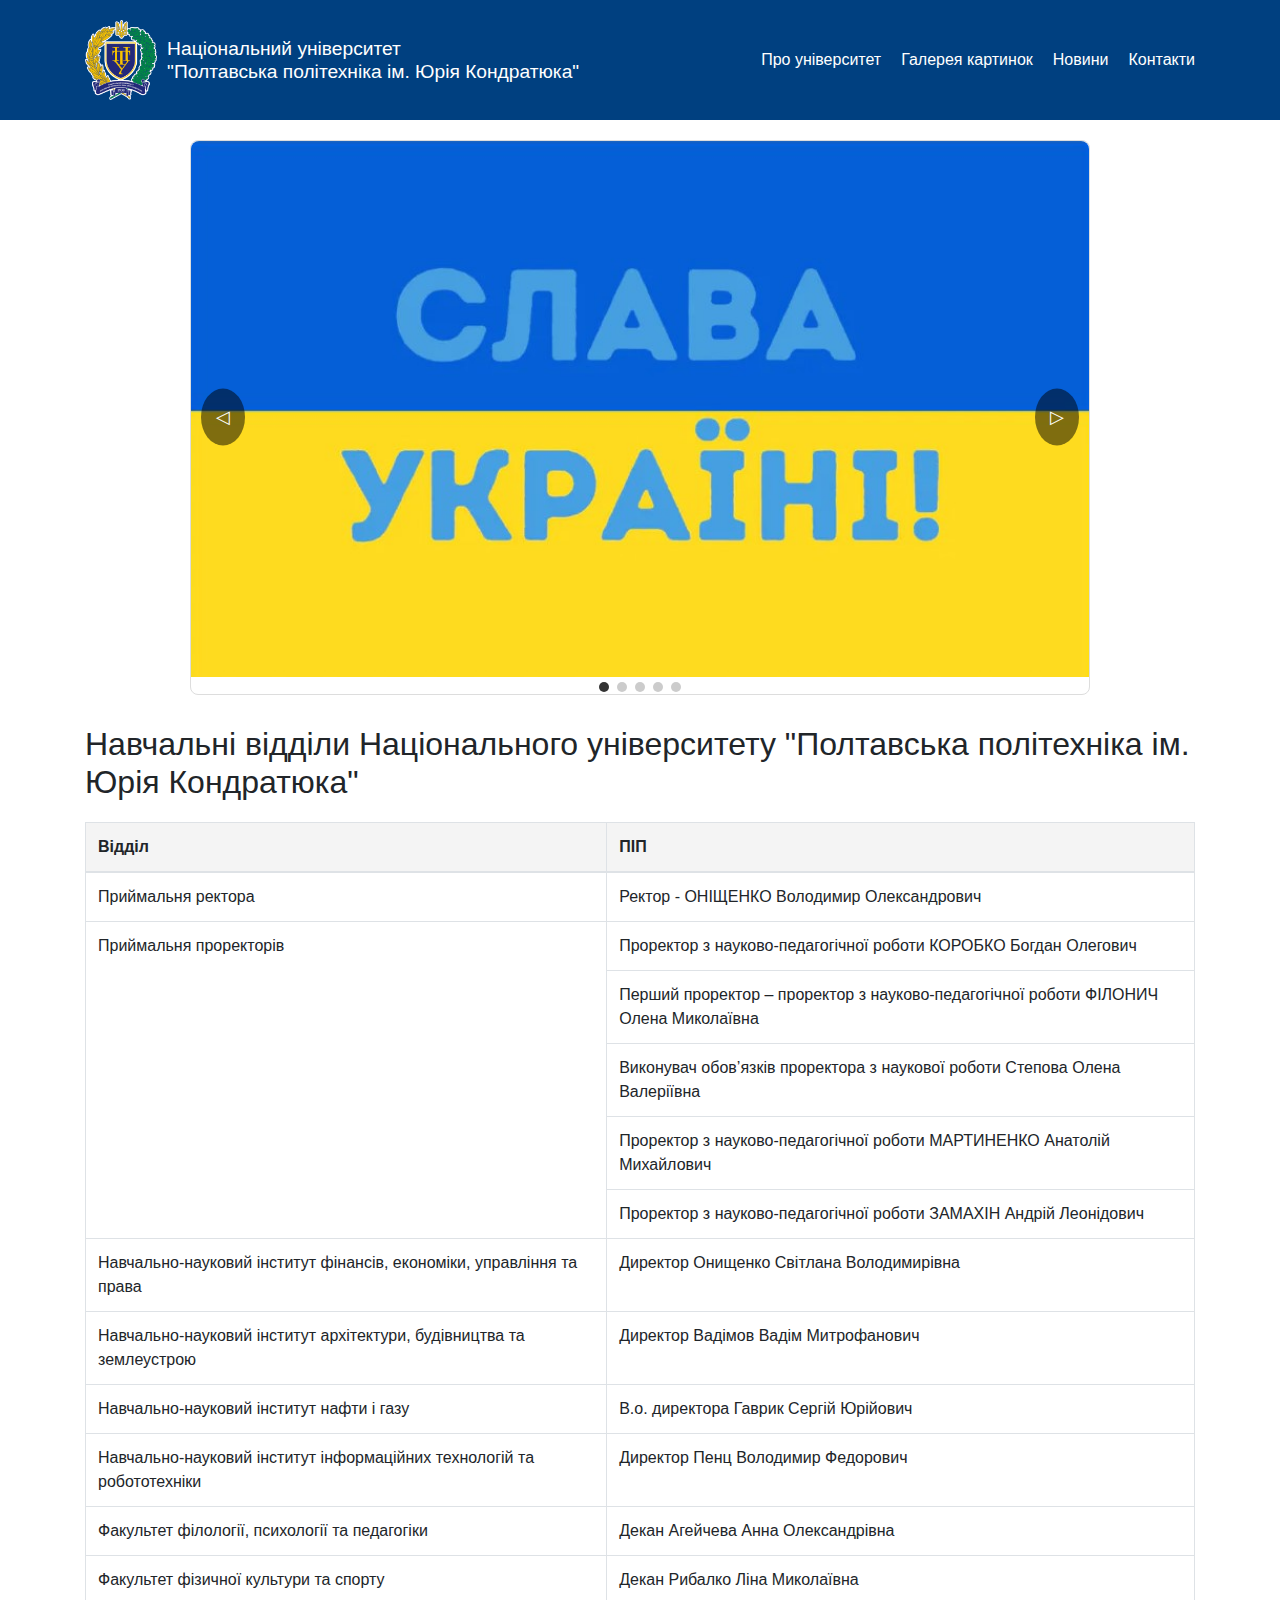
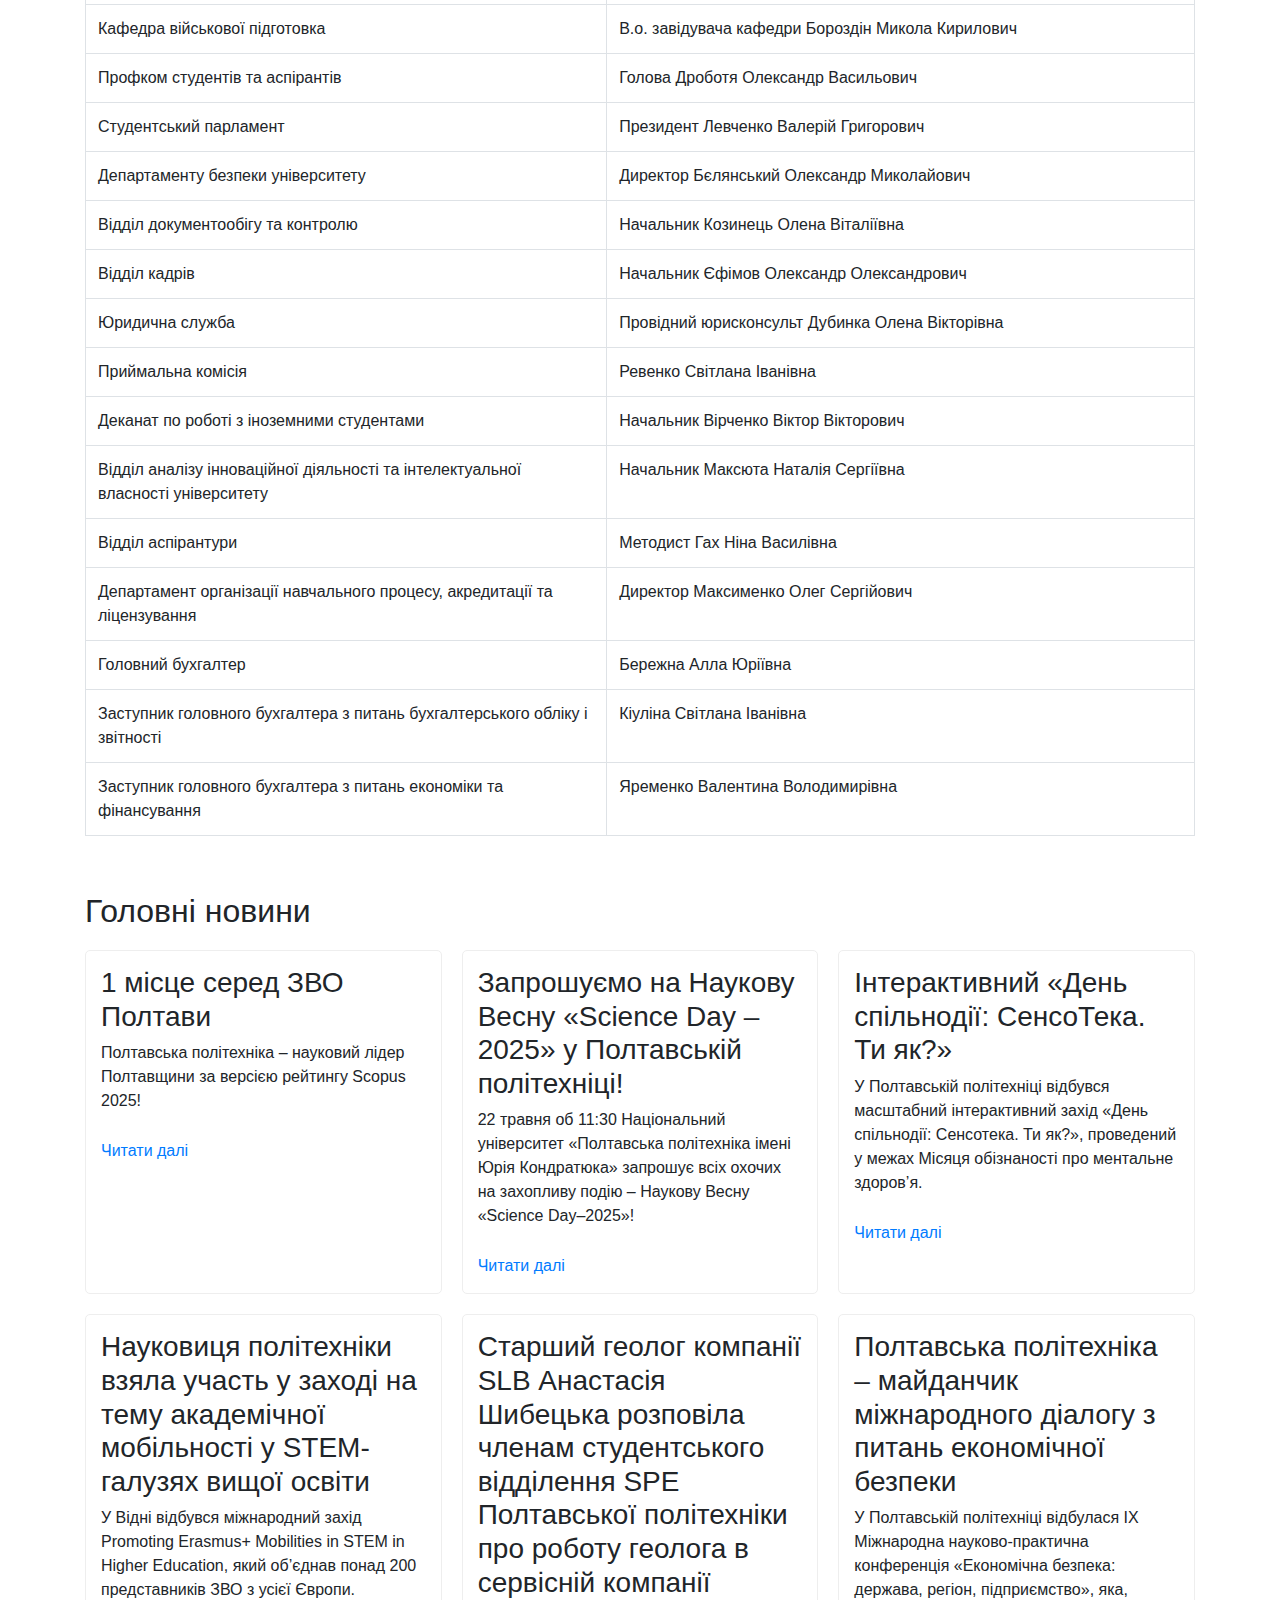
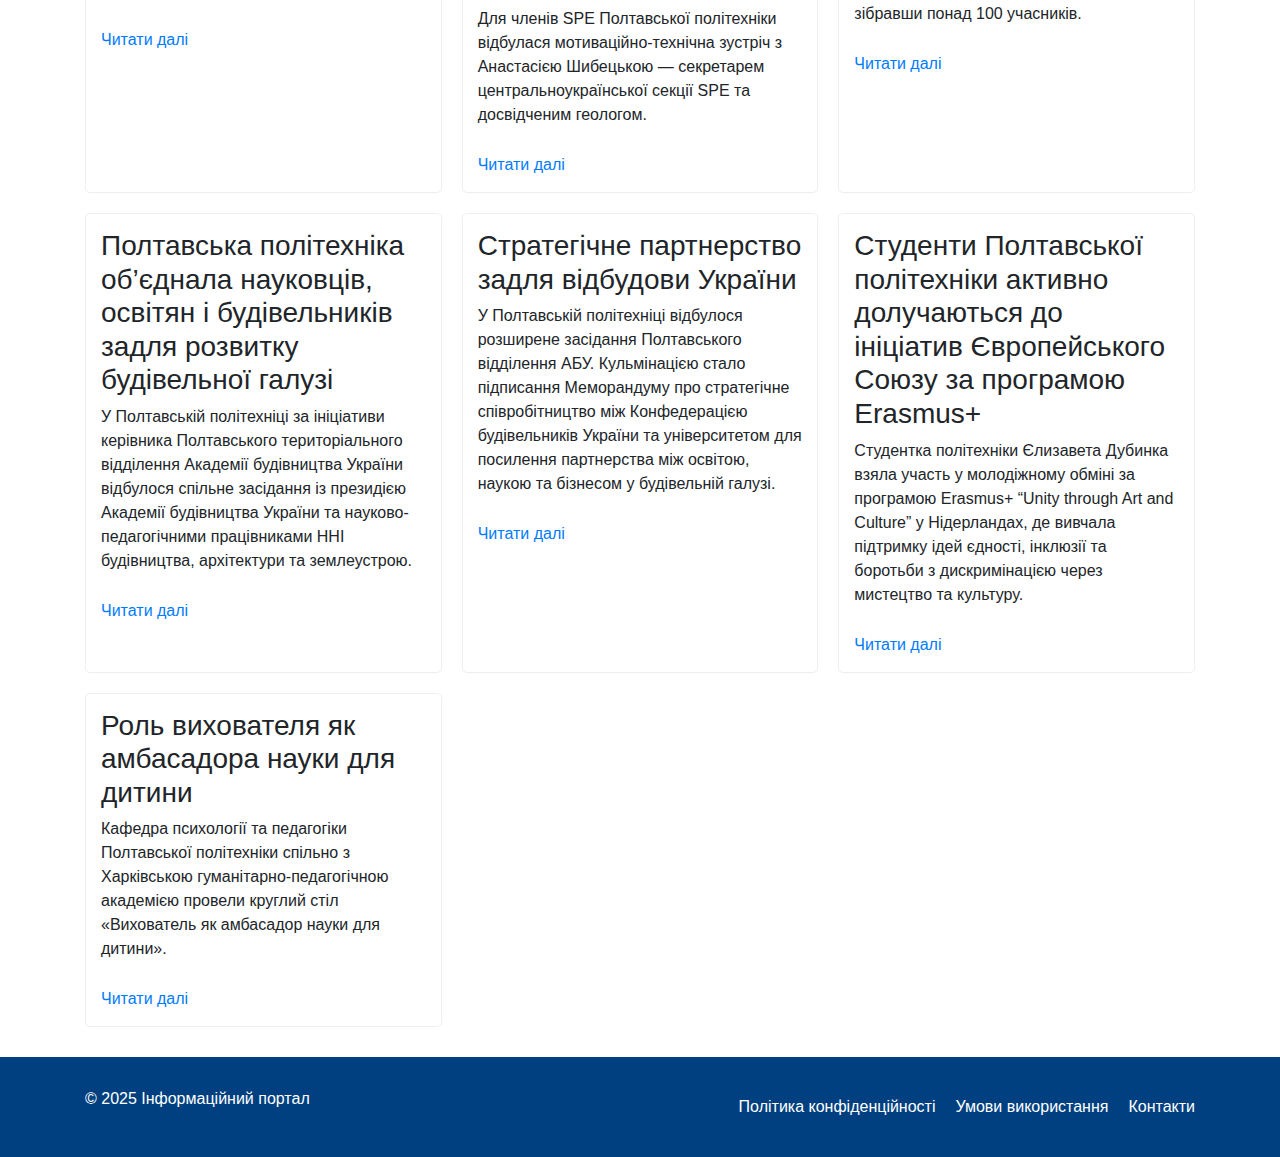
<file: pages/index.html>
<!DOCTYPE html>
<html lang="uk">
<head>
    <meta charset="UTF-8">
    <meta name="viewport" content="width=device-width, initial-scale=1.0">
    <title>Навчальні відділи Національного університету "Полтавська політехніка ім. Юрія Кондратюка"</title>
    <link rel="stylesheet" href="style.css">
    <script src="script.js"></script>
    <link rel="stylesheet" href="https://stackpath.bootstrapcdn.com/bootstrap/4.5.2/css/bootstrap.min.css">
</head>
<body>
<header class="header">
    <div class="container">
        <div class="logo">
            <img src="images/logo.jpg" alt="Логотип Полтавської політехніки">
            <div class="university-name">
                Національний університет<br>
                "Полтавська політехніка ім. Юрія Кондратюка"
            </div>
        </div>
        <nav class="menu">
            <ul>
                <li><a href="about.html">Про університет</a></li>
                <li><a href="gallery.html">Галерея картинок</a></li>
                <li><a href="news.html">Новини</a></li>
                <li><a href="contacts.html">Контакти</a></li>
            </ul>
        </nav>
    </div>
</header>

    <div class="slider-container">
     <div class="slider-wrapper">
        <div class="slider">
            <img src="images/slide1.jpg" class="slider-img" alt="Зображення 1">
            <img src="images/slide2.jpg" class="slider-img" alt="Зображення 2">
            <img src="images/slide3.jpg" class="slider-img" alt="Зображення 3">
            <img src="images/slide4.jpg" class="slider-img" alt="Зображення 4">
            <img src="images/slide5.jpg" class="slider-img" alt="Зображення 5">
        </div>
        
        <button class="slider-btn prev">◁</button>
        <button class="slider-btn next">▷</button>
        
        <div class="slider-dots">
            <div class="dot active" data-index="0"></div>
            <div class="dot" data-index="1"></div>
            <div class="dot" data-index="2"></div>
            <div class="dot" data-index="3"></div>
            <div class="dot" data-index="4"></div>
        </div>
     </div>
    </div>
<div class="container">
    <h2>Навчальні відділи Національного університету "Полтавська політехніка ім. Юрія Кондратюка"</h2>
    <table class="table table-bordered">
        <thead>
            <tr>
                <th>Відділ</th>
                <th>ПІП</th>
            </tr>
        </thead>
        <tbody>
            <tr>
                <td>Приймальня ректора</td>
                <td>Ректор - ОНІЩЕНКО Володимир Олександрович</td>
            </tr>
            <tr>
                <td rowspan="6">Приймальня проректорів</td>
            </tr>
            <tr>
                <td>Проректор з науково-педагогічної роботи КОРОБКО Богдан Олегович</td>
            </tr>
            <tr>
                <td>Перший проректор – проректор з науково-педагогічної роботи ФІЛОНИЧ Олена Миколаївна</td>
            </tr>
            <tr>
                <td>Виконувач обов’язків проректора з наукової роботи Степова Олена Валеріївна</td>
            </tr>
            <tr>
                <td>Проректор з науково-педагогічної роботи МАРТИНЕНКО Анатолій Михайлович</td>
            </tr>
            <tr>
                <td>Проректор з науково-педагогічної роботи ЗАМАХІН Андрій Леонідович</td>
            </tr>
            <tr>
                <td>Навчально-науковий інститут фінансів, економіки, управління та права</td>
                <td>Директор Онищенко Світлана Володимирівна</td>
            </tr>
            <tr>
                <td>Навчально-науковий інститут архітектури, будівництва та землеустрою</td>
                <td>Директор Вадімов Вадім Митрофанович</td>
            </tr>
            <tr>
                <td>Навчально-науковий інститут нафти і газу</td>
                <td>В.о. директора Гаврик Сергій Юрійович</td>
            </tr>
            <tr>
                <td>Навчально-науковий інститут інформаційних технологій та робототехніки</td>
                <td>Директор Пенц Володимир Федорович</td>
            </tr>
            <tr>
                <td>Факультет філології, психології та педагогіки</td>
                <td>Декан Агейчева Анна Олександрівна</td>
            </tr>
            <tr>
                <td>Факультет фізичної культури та спорту</td>
                <td>Декан Рибалко Ліна Миколаївна</td>
            </tr>
            <tr>
                <td>Кафедра військової підготовка</td>
                <td>В.о. завідувача кафедри Бороздін Микола Кирилович</td>
            </tr>
            <tr>
                <td>Профком студентів та аспірантів</td>
                <td>Голова Дроботя Олександр Васильович</td>
            </tr>
            <tr>
                <td>Студентський парламент</td>
                <td>Президент Левченко Валерій Григорович</td>
            </tr>
            <tr>
                <td>Департаменту безпеки університету</td>
                <td>Директор Бєлянський Олександр Миколайович</td>
            </tr>
            <tr>
                <td>Відділ документообігу та контролю</td>
                <td>Начальник Козинець Олена Віталіївна</td>
            </tr>
            <tr>
                <td>Відділ кадрів</td>
                <td>Начальник Єфімов Олександр Олександрович</td>
            </tr>
            <tr>
                <td>Юридична служба</td>
                <td>Провідний юрисконсульт Дубинка Олена Вікторівна</td>
            </tr>
            <tr>
                <td>Приймальна комісія</td>
                <td>Ревенко Світлана Іванівна</td>
            </tr>
            <tr>
                <td>Деканат по роботі з іноземними студентами</td>
                <td>Начальник Вірченко Віктор Вікторович</td>
            </tr>
            <tr>
                <td>Відділ аналізу інноваційної діяльності та інтелектуальної власності університету</td>
                <td>Начальник Максюта Наталія Сергіївна</td>
            </tr>
            <tr>
                <td>Відділ аспірантури</td>
                <td>Методист Гах Ніна Василівна</td>
            </tr>
            <tr>
                <td>Департамент організації навчального процесу, акредитації та ліцензування</td>
                <td>Директор Максименко Олег Сергійович</td>
            </tr>
            <tr>
                <td>Головний бухгалтер</td>
                <td>Бережна Алла Юріївна</td>
            </tr>
            <tr>
                <td>Заступник головного бухгалтера з питань бухгалтерського обліку і звітності</td>
                <td>Кіуліна Світлана Іванівна</td>
            </tr>
            <tr>
                <td>Заступник головного бухгалтера з питань економіки та  фінансування</td>
                <td>Яременко Валентина Володимирівна</td>
            </tr>
        </tbody>
    </table>
</div>
    <main class="main-content">
        <div class="container">
            <h2>Головні новини</h2>
            <div class="news-list">
                <div class="news-item">
                    <h3>1 місце серед ЗВО Полтави</h3>
                    <p>Полтавська політехніка – науковий лідер Полтавщини за версією рейтингу Scopus 2025!</p>
                    <a href="news.html">Читати далі</a>
                </div>
                <div class="news-item">
                    <h3>Запрошуємо на Наукову Весну «Science Day – 2025» у Полтавській політехніці!</h3>
                    <p>22 травня об 11:30 Національний університет «Полтавська політехніка імені Юрія Кондратюка» запрошує всіх охочих на захопливу подію – Наукову Весну «Science Day–2025»!</p>
                    <a href="news.html">Читати далі</a>
                </div>
                <div class="news-item">
                    <h3>Інтерактивний «День спільнодії: СенсоТека. Ти як?»</h3>
                    <p>У Полтавській політехніці відбувся масштабний інтерактивний захід «День спільнодії: Сенсотека. Ти як?», проведений у межах Місяця обізнаності про ментальне здоров’я.</p>
                    <a href="news.html">Читати далі</a>
                </div>
                <div class="news-item">
                    <h3>Науковиця політехніки взяла участь у заході на тему академічної мобільності у STEM-галузях вищої освіти</h3>
                    <p>У Відні відбувся міжнародний захід Promoting Erasmus+ Mobilities in STEM in Higher Education, який об’єднав понад 200 представників ЗВО з усієї Європи.</p>
                    <a href="news.html">Читати далі</a>
                </div>
                <div class="news-item">
                    <h3>Старший геолог компанії SLB Анастасія Шибецька розповіла членам студентського відділення SPE Полтавської політехніки про роботу геолога в сервісній компанії</h3>
                    <p>Для членів SPE Полтавської політехніки відбулася мотиваційно-технічна зустріч з Анастасією Шибецькою — секретарем центральноукраїнської секції SPE та досвідченим геологом.</p>
                    <a href="news.html">Читати далі</a>
                </div>
                <div class="news-item">
                    <h3>Полтавська політехніка – майданчик міжнародного діалогу з питань економічної безпеки</h3>
                    <p>У Полтавській політехніці відбулася ІХ Міжнародна науково-практична конференція «Економічна безпека: держава, регіон, підприємство», яка, зібравши понад 100 учасників.</p>
                    <a href="news.html">Читати далі</a>
                </div>
                <div class="news-item">
                    <h3>Полтавська політехніка об’єднала науковців, освітян і будівельників задля розвитку будівельної галузі</h3>
                    <p>У Полтавській політехніці за ініціативи керівника Полтавського територіального відділення Академії будівництва України відбулося спільне засідання із президією Академії будівництва України та науково-педагогічними працівниками ННІ будівництва, архітектури та землеустрою.</p>
                    <a href="news.html">Читати далі</a>
                </div>
                <div class="news-item">
                    <h3>Стратегічне партнерство задля відбудови України</h3>
                    <p>У Полтавській політехніці відбулося розширене засідання Полтавського відділення АБУ. Кульмінацією стало підписання Меморандуму про стратегічне співробітництво між Конфедерацією будівельників України та університетом для посилення партнерства між освітою, наукою та бізнесом у будівельній галузі.</p>
                    <a href="news.html">Читати далі</a>
                </div>
                <div class="news-item">
                    <h3>Студенти Полтавської політехніки активно долучаються до ініціатив Європейського Союзу за програмою Erasmus+</h3>
                    <p>Студентка політехніки Єлизавета Дубинка взяла участь у молодіжному обміні за програмою Erasmus+ “Unity through Art and Culture” у Нідерландах, де вивчала підтримку ідей єдності, інклюзії та боротьби з дискримінацією через мистецтво та культуру.</p>
                    <a href="news.html">Читати далі</a>
                </div>
                <div class="news-item">
                    <h3>Роль вихователя як амбасадора науки для дитини</h3>
                    <p>Кафедра психології та педагогіки Полтавської політехніки спільно з Харківською гуманітарно-педагогічною академією провели круглий стіл «Вихователь як амбасадор науки для дитини».</p>
                    <a href="news.html">Читати далі</a>
                </div>
            </div>
        </div>
    </main>

    <footer class="footer">
        <div class="container">
            <p>&copy; 2025 Інформаційний портал</p>
            <nav class="footer-menu">
                <ul>
                    <li><a href="privacy.html">Політика конфіденційності</a></li>
                    <li><a href="terms.html">Умови використання</a></li>
                    <li><a href="contacts.html">Контакти</a></li>
                </ul>
            </nav>
        </div>
    </footer>
</body>
</html>
</file>
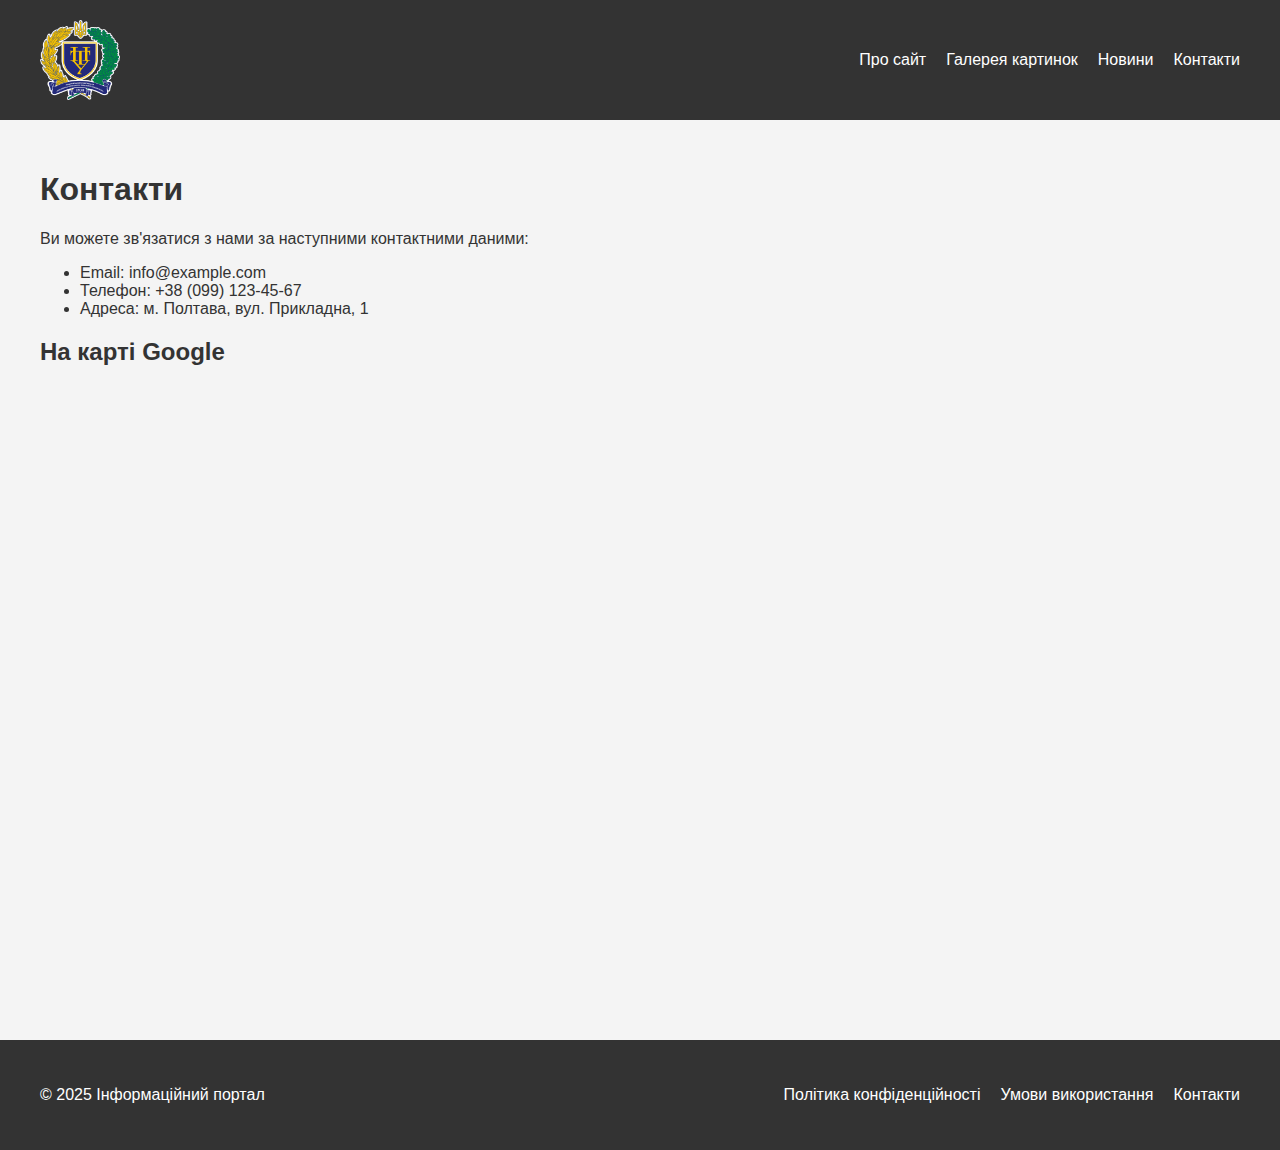
<file: contacts.html>
<!DOCTYPE html>
<html lang="uk">
<head>
    <meta charset="UTF-8">
    <meta name="viewport" content="width=device-width, initial-scale=1.0">
    <title>Контакти</title>
    <link rel="stylesheet" href="style1.css">
    <script src="https://maps.app.goo.gl/EQmWXezmhexG95pM9></script>
    <script src="script.js"></script>
</head>
<body>
    <header class="header">
        <div class="container">
            <div class="logo">
            <img src="logo.jpg" class="logo" alt="Логотип">
            </div>
            <nav class="menu">
                <ul>
                    <li><a href="about.html">Про сайт</a></li>
                    <li><a href="gallery.html">Галерея картинок</a></li>
                    <li><a href="news.html">Новини</a></li>
                    <li class="active"><a href="contacts.html">Контакти</a></li>
                </ul>
            </nav>
        </div>
    </header>

    <main class="main-content">
        <div class="container">
            <h1>Контакти</h1>
            <p>Ви можете зв'язатися з нами за наступними контактними даними:</p>
            <ul>
                <li>Email: info@example.com</li>
                <li>Телефон: +38 (099) 123-45-67</li>
                <li>Адреса: м. Полтава, вул. Прикладна, 1</li>
            </ul>

            <h2>На карті Google</h2>
    <iframe class="google-map"
        src="https://www.google.com/maps/embed?pb=!1m14!1m8!1m3!1d2587.139372318708!2d34.5658997!3d49.5762599!3m2!1i1024!2i768!4f13.1!3m3!1m2!1s0x40d82f64cd0cbd85%3A0x528a08266c1d4938!2z0J3QsNGG0ZbQvtC90LDQu9GM0L3QuNC5INGD0L3RltCy0LXRgNGB0LjRgtC10YIgwqvQn9C-0LvRgtCw0LLRgdGM0LrQsCDQv9C-0LvRltGC0LXRhdC90ZbQutCwINGW0LzQtdC90ZYg0K7RgNGW0Y8g0JrQvtC90LTRgNCw0YLRjtC60LDCuw!5e0!3m2!1sru!2sua!4v1746543686955!5m2!1sru!2sua" width="auto" height="auto" style="border:0;" allowfullscreen="" loading="lazy" referrerpolicy="no-referrer-when-downgrade">
    </iframe>
</div>
        </div>
    </main>

    <footer class="footer">
        <div class="container">
            <p>&copy; 2025 Інформаційний портал</p>
            <nav class="footer-menu">
                <ul>
                    <li><a href="privacy.html">Політика конфіденційності</a></li>
                    <li><a href="terms.html">Умови використання</a></li>
                    <li><a href="#">Контакти</a></li>
                </ul>
            </nav>
        </div>
    </footer>
</body>
</html>
</file>
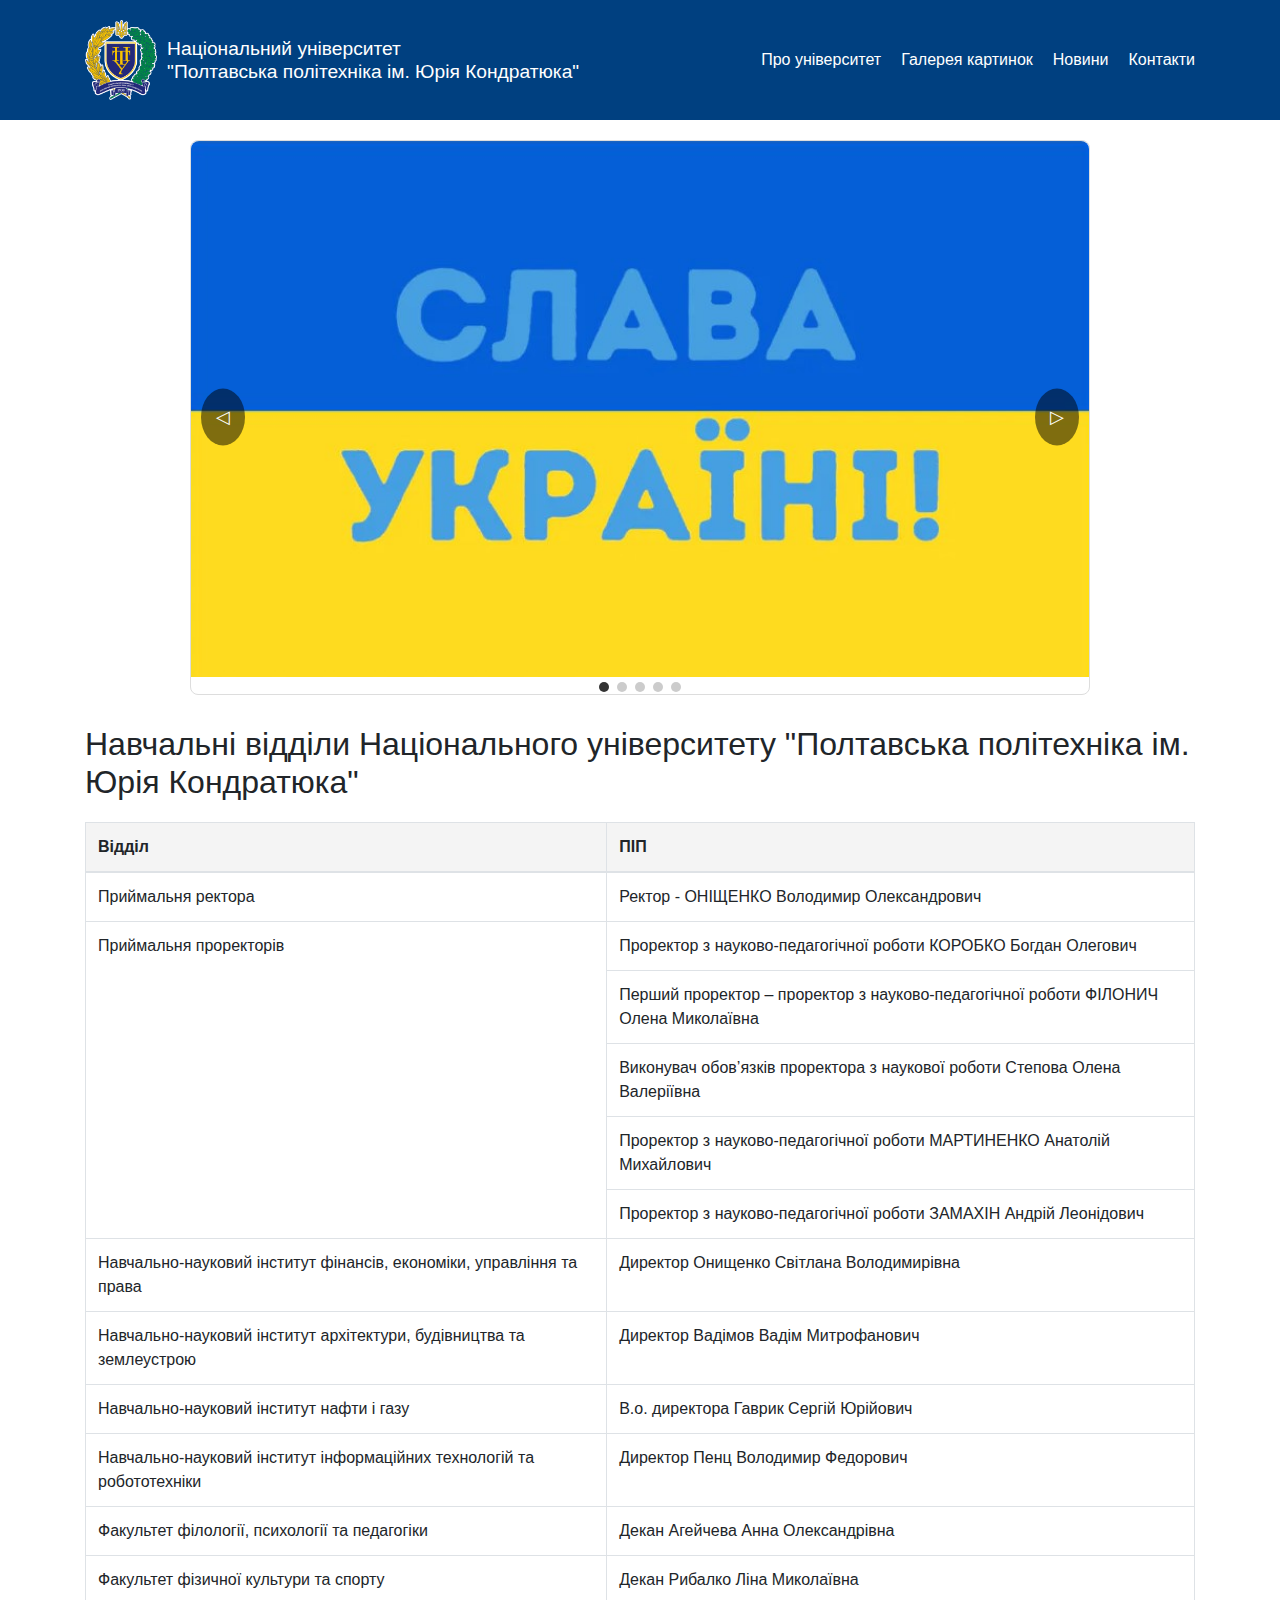
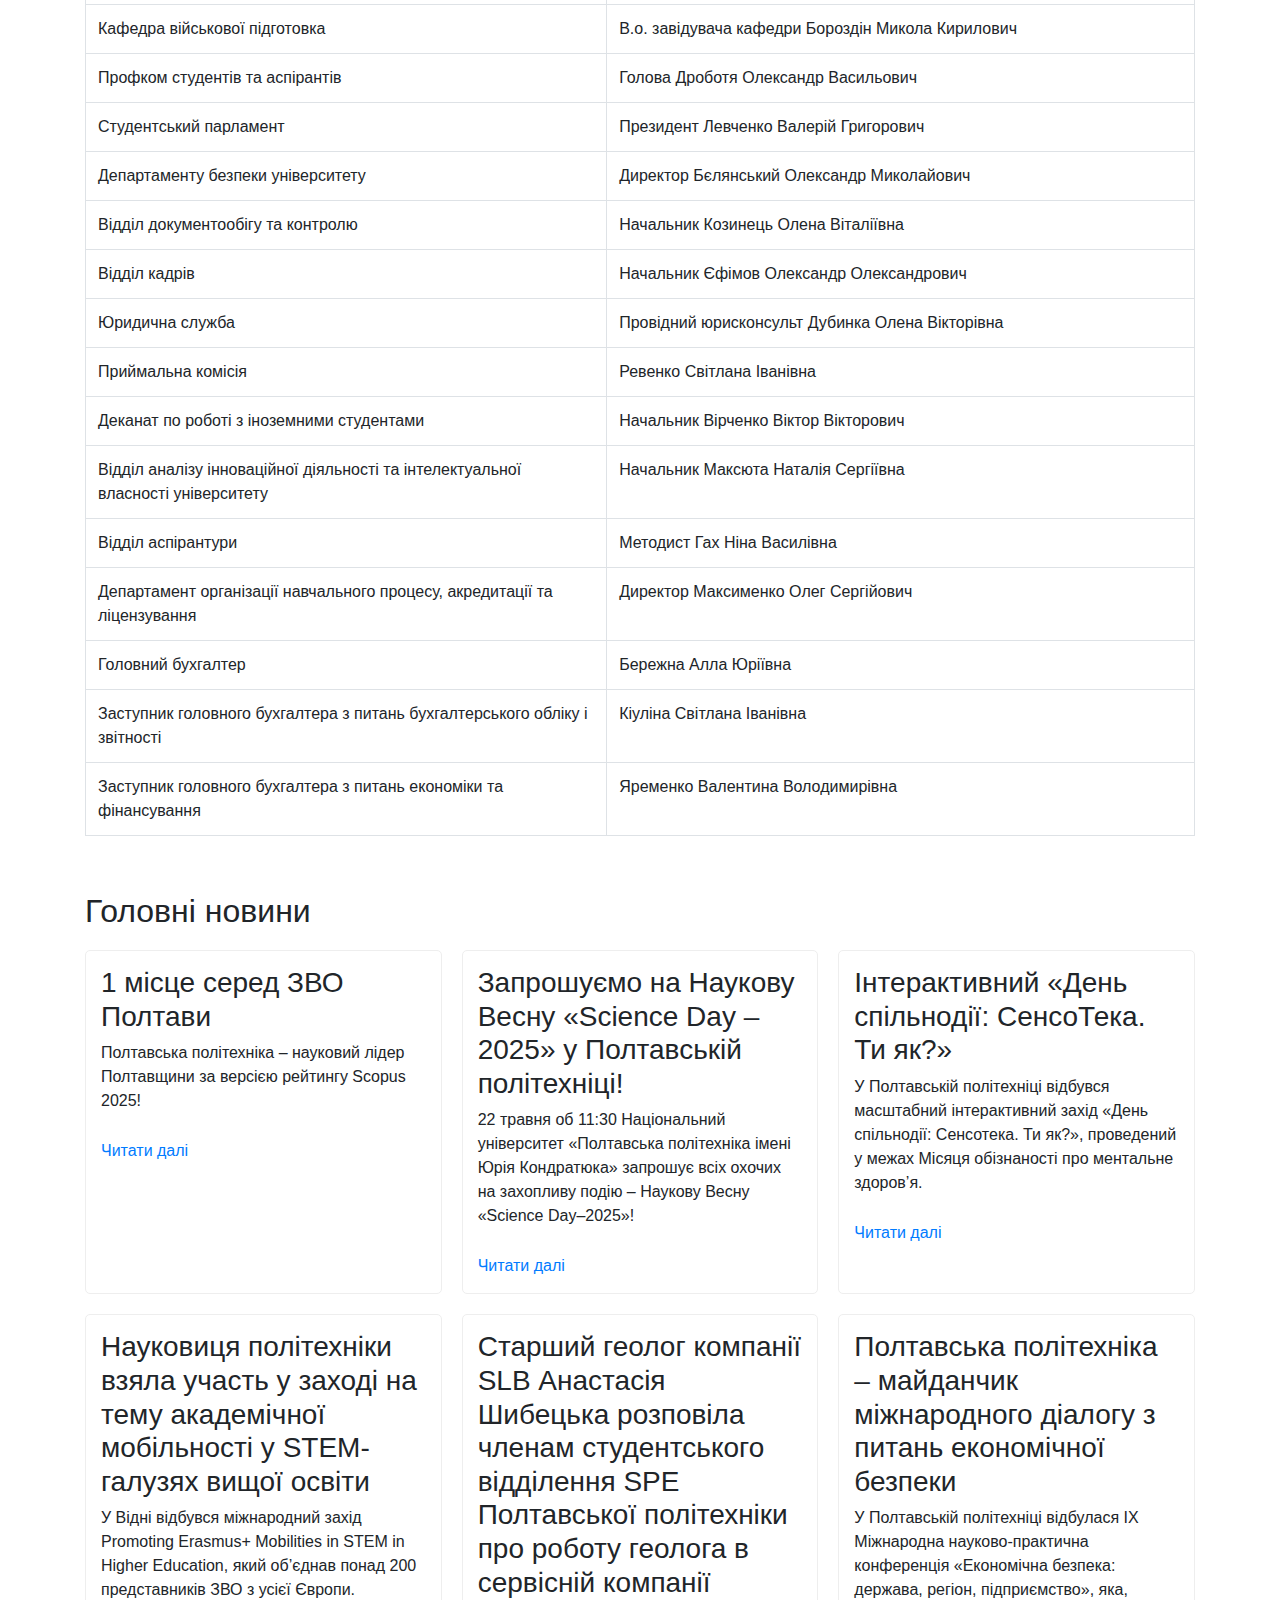
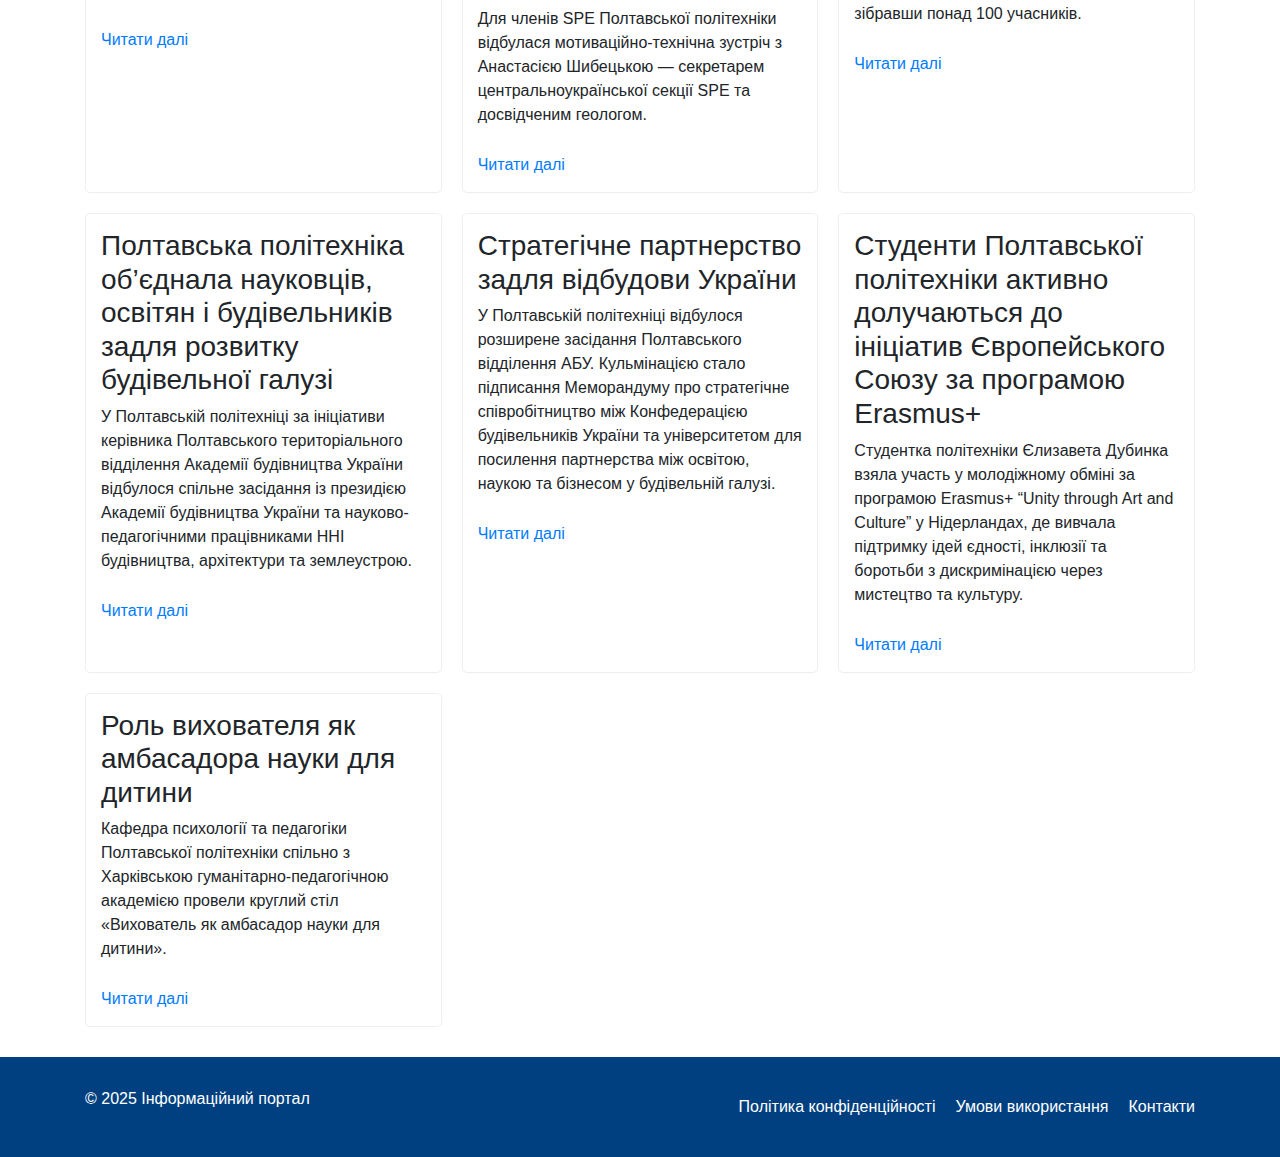
<file: home.html>
<!DOCTYPE html>
<html lang="uk">
<head>
    <meta charset="UTF-8">
    <meta name="viewport" content="width=device-width, initial-scale=1.0">
    <title>Навчальні відділи Національного університету "Полтавська політехніка ім. Юрія Кондратюка"</title>
    <link rel="stylesheet" href="style.css">
    <script src="script.js"></script>
    <link rel="stylesheet" href="https://stackpath.bootstrapcdn.com/bootstrap/4.5.2/css/bootstrap.min.css">
</head>
<body>
<header class="header">
    <div class="container">
        <div class="logo">
            <img src="images/logo.jpg" alt="Логотип Полтавської політехніки">
            <div class="university-name">
                Національний університет<br>
                "Полтавська політехніка ім. Юрія Кондратюка"
            </div>
        </div>
        <nav class="menu">
            <ul>
                <li><a href="pages/about.html">Про університет</a></li>
                <li><a href="pages/gallery.html">Галерея картинок</a></li>
                <li><a href="pages/news.html">Новини</a></li>
                <li><a href="pages/contacts.html">Контакти</a></li>
            </ul>
        </nav>
    </div>
</header>

    <div class="slider-container">
     <div class="slider-wrapper">
        <div class="slider">
            <img src="images/slide1.jpg" class="slider-img" alt="Зображення 1">
            <img src="images/slide2.jpg" class="slider-img" alt="Зображення 2">
            <img src="images/slide3.jpg" class="slider-img" alt="Зображення 3">
            <img src="images/slide4.jpg" class="slider-img" alt="Зображення 4">
            <img src="images/slide5.jpg" class="slider-img" alt="Зображення 5">
        </div>
        
        <button class="slider-btn prev">◁</button>
        <button class="slider-btn next">▷</button>
        
        <div class="slider-dots">
            <div class="dot active" data-index="0"></div>
            <div class="dot" data-index="1"></div>
            <div class="dot" data-index="2"></div>
            <div class="dot" data-index="3"></div>
            <div class="dot" data-index="4"></div>
        </div>
     </div>
    </div>
<div class="container">
    <h2>Навчальні відділи Національного університету "Полтавська політехніка ім. Юрія Кондратюка"</h2>
    <table class="table table-bordered">
        <thead>
            <tr>
                <th>Відділ</th>
                <th>ПІП</th>
            </tr>
        </thead>
        <tbody>
            <tr>
                <td>Приймальня ректора</td>
                <td>Ректор - ОНІЩЕНКО Володимир Олександрович</td>
            </tr>
            <tr>
                <td rowspan="6">Приймальня проректорів</td>
            </tr>
            <tr>
                <td>Проректор з науково-педагогічної роботи КОРОБКО Богдан Олегович</td>
            </tr>
            <tr>
                <td>Перший проректор – проректор з науково-педагогічної роботи ФІЛОНИЧ Олена Миколаївна</td>
            </tr>
            <tr>
                <td>Виконувач обов’язків проректора з наукової роботи Степова Олена Валеріївна</td>
            </tr>
            <tr>
                <td>Проректор з науково-педагогічної роботи МАРТИНЕНКО Анатолій Михайлович</td>
            </tr>
            <tr>
                <td>Проректор з науково-педагогічної роботи ЗАМАХІН Андрій Леонідович</td>
            </tr>
            <tr>
                <td>Навчально-науковий інститут фінансів, економіки, управління та права</td>
                <td>Директор Онищенко Світлана Володимирівна</td>
            </tr>
            <tr>
                <td>Навчально-науковий інститут архітектури, будівництва та землеустрою</td>
                <td>Директор Вадімов Вадім Митрофанович</td>
            </tr>
            <tr>
                <td>Навчально-науковий інститут нафти і газу</td>
                <td>В.о. директора Гаврик Сергій Юрійович</td>
            </tr>
            <tr>
                <td>Навчально-науковий інститут інформаційних технологій та робототехніки</td>
                <td>Директор Пенц Володимир Федорович</td>
            </tr>
            <tr>
                <td>Факультет філології, психології та педагогіки</td>
                <td>Декан Агейчева Анна Олександрівна</td>
            </tr>
            <tr>
                <td>Факультет фізичної культури та спорту</td>
                <td>Декан Рибалко Ліна Миколаївна</td>
            </tr>
            <tr>
                <td>Кафедра військової підготовка</td>
                <td>В.о. завідувача кафедри Бороздін Микола Кирилович</td>
            </tr>
            <tr>
                <td>Профком студентів та аспірантів</td>
                <td>Голова Дроботя Олександр Васильович</td>
            </tr>
            <tr>
                <td>Студентський парламент</td>
                <td>Президент Левченко Валерій Григорович</td>
            </tr>
            <tr>
                <td>Департаменту безпеки університету</td>
                <td>Директор Бєлянський Олександр Миколайович</td>
            </tr>
            <tr>
                <td>Відділ документообігу та контролю</td>
                <td>Начальник Козинець Олена Віталіївна</td>
            </tr>
            <tr>
                <td>Відділ кадрів</td>
                <td>Начальник Єфімов Олександр Олександрович</td>
            </tr>
            <tr>
                <td>Юридична служба</td>
                <td>Провідний юрисконсульт Дубинка Олена Вікторівна</td>
            </tr>
            <tr>
                <td>Приймальна комісія</td>
                <td>Ревенко Світлана Іванівна</td>
            </tr>
            <tr>
                <td>Деканат по роботі з іноземними студентами</td>
                <td>Начальник Вірченко Віктор Вікторович</td>
            </tr>
            <tr>
                <td>Відділ аналізу інноваційної діяльності та інтелектуальної власності університету</td>
                <td>Начальник Максюта Наталія Сергіївна</td>
            </tr>
            <tr>
                <td>Відділ аспірантури</td>
                <td>Методист Гах Ніна Василівна</td>
            </tr>
            <tr>
                <td>Департамент організації навчального процесу, акредитації та ліцензування</td>
                <td>Директор Максименко Олег Сергійович</td>
            </tr>
            <tr>
                <td>Головний бухгалтер</td>
                <td>Бережна Алла Юріївна</td>
            </tr>
            <tr>
                <td>Заступник головного бухгалтера з питань бухгалтерського обліку і звітності</td>
                <td>Кіуліна Світлана Іванівна</td>
            </tr>
            <tr>
                <td>Заступник головного бухгалтера з питань економіки та  фінансування</td>
                <td>Яременко Валентина Володимирівна</td>
            </tr>
        </tbody>
    </table>
</div>
    <main class="main-content">
        <div class="container">
            <h2>Головні новини</h2>
            <div class="news-list">
                <div class="news-item">
                    <h3>1 місце серед ЗВО Полтави</h3>
                    <p>Полтавська політехніка – науковий лідер Полтавщини за версією рейтингу Scopus 2025!</p>
                    <a href="news.html">Читати далі</a>
                </div>
                <div class="news-item">
                    <h3>Запрошуємо на Наукову Весну «Science Day – 2025» у Полтавській політехніці!</h3>
                    <p>22 травня об 11:30 Національний університет «Полтавська політехніка імені Юрія Кондратюка» запрошує всіх охочих на захопливу подію – Наукову Весну «Science Day–2025»!</p>
                    <a href="news.html">Читати далі</a>
                </div>
                <div class="news-item">
                    <h3>Інтерактивний «День спільнодії: СенсоТека. Ти як?»</h3>
                    <p>У Полтавській політехніці відбувся масштабний інтерактивний захід «День спільнодії: Сенсотека. Ти як?», проведений у межах Місяця обізнаності про ментальне здоров’я.</p>
                    <a href="news.html">Читати далі</a>
                </div>
                <div class="news-item">
                    <h3>Науковиця політехніки взяла участь у заході на тему академічної мобільності у STEM-галузях вищої освіти</h3>
                    <p>У Відні відбувся міжнародний захід Promoting Erasmus+ Mobilities in STEM in Higher Education, який об’єднав понад 200 представників ЗВО з усієї Європи.</p>
                    <a href="news.html">Читати далі</a>
                </div>
                <div class="news-item">
                    <h3>Старший геолог компанії SLB Анастасія Шибецька розповіла членам студентського відділення SPE Полтавської політехніки про роботу геолога в сервісній компанії</h3>
                    <p>Для членів SPE Полтавської політехніки відбулася мотиваційно-технічна зустріч з Анастасією Шибецькою — секретарем центральноукраїнської секції SPE та досвідченим геологом.</p>
                    <a href="news.html">Читати далі</a>
                </div>
                <div class="news-item">
                    <h3>Полтавська політехніка – майданчик міжнародного діалогу з питань економічної безпеки</h3>
                    <p>У Полтавській політехніці відбулася ІХ Міжнародна науково-практична конференція «Економічна безпека: держава, регіон, підприємство», яка, зібравши понад 100 учасників.</p>
                    <a href="news.html">Читати далі</a>
                </div>
                <div class="news-item">
                    <h3>Полтавська політехніка об’єднала науковців, освітян і будівельників задля розвитку будівельної галузі</h3>
                    <p>У Полтавській політехніці за ініціативи керівника Полтавського територіального відділення Академії будівництва України відбулося спільне засідання із президією Академії будівництва України та науково-педагогічними працівниками ННІ будівництва, архітектури та землеустрою.</p>
                    <a href="news.html">Читати далі</a>
                </div>
                <div class="news-item">
                    <h3>Стратегічне партнерство задля відбудови України</h3>
                    <p>У Полтавській політехніці відбулося розширене засідання Полтавського відділення АБУ. Кульмінацією стало підписання Меморандуму про стратегічне співробітництво між Конфедерацією будівельників України та університетом для посилення партнерства між освітою, наукою та бізнесом у будівельній галузі.</p>
                    <a href="news.html">Читати далі</a>
                </div>
                <div class="news-item">
                    <h3>Студенти Полтавської політехніки активно долучаються до ініціатив Європейського Союзу за програмою Erasmus+</h3>
                    <p>Студентка політехніки Єлизавета Дубинка взяла участь у молодіжному обміні за програмою Erasmus+ “Unity through Art and Culture” у Нідерландах, де вивчала підтримку ідей єдності, інклюзії та боротьби з дискримінацією через мистецтво та культуру.</p>
                    <a href="news.html">Читати далі</a>
                </div>
                <div class="news-item">
                    <h3>Роль вихователя як амбасадора науки для дитини</h3>
                    <p>Кафедра психології та педагогіки Полтавської політехніки спільно з Харківською гуманітарно-педагогічною академією провели круглий стіл «Вихователь як амбасадор науки для дитини».</p>
                    <a href="news.html">Читати далі</a>
                </div>
            </div>
        </div>
    </main>

    <footer class="footer">
        <div class="container">
            <p>&copy; 2025 Інформаційний портал</p>
            <nav class="footer-menu">
                <ul>
                    <li><a href="privacy.html">Політика конфіденційності</a></li>
                    <li><a href="terms.html">Умови використання</a></li>
                    <li><a href="contacts.html">Контакти</a></li>
                </ul>
            </nav>
        </div>
    </footer>
</body>
</html>
</file>
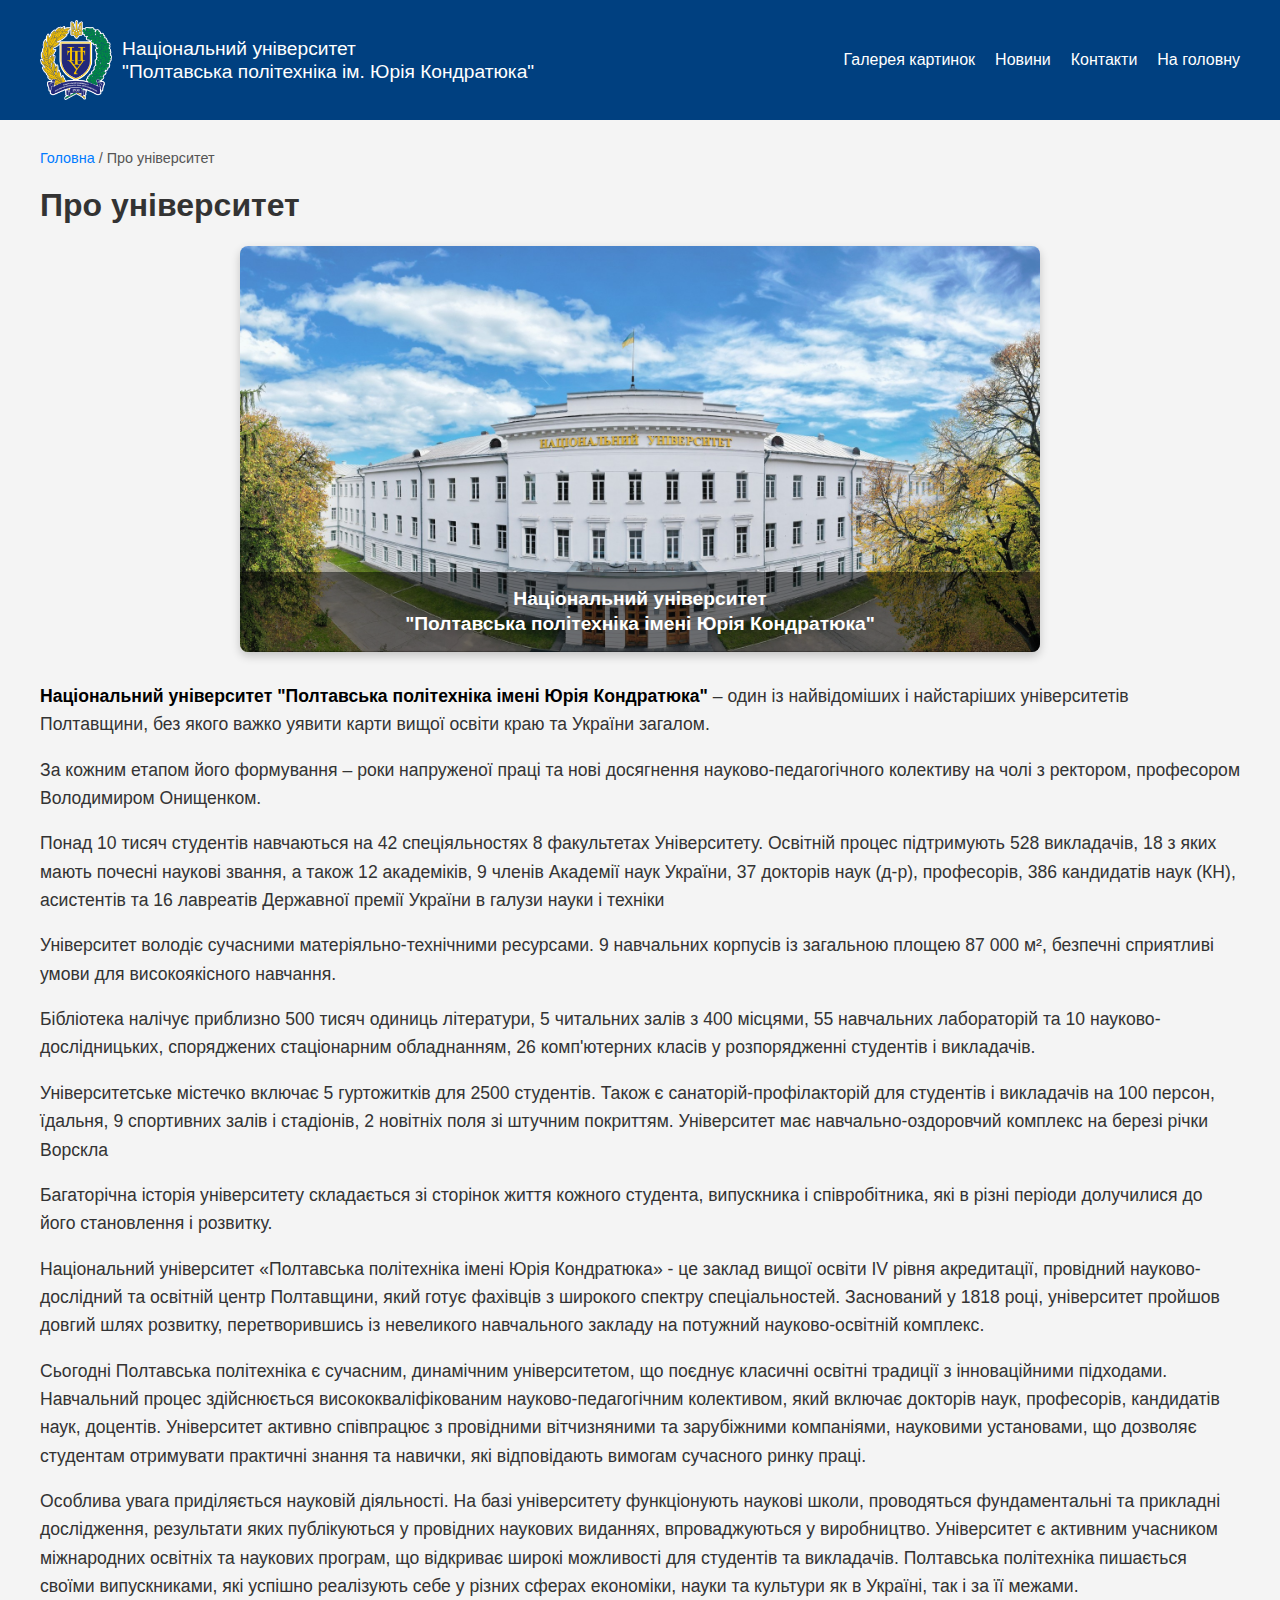
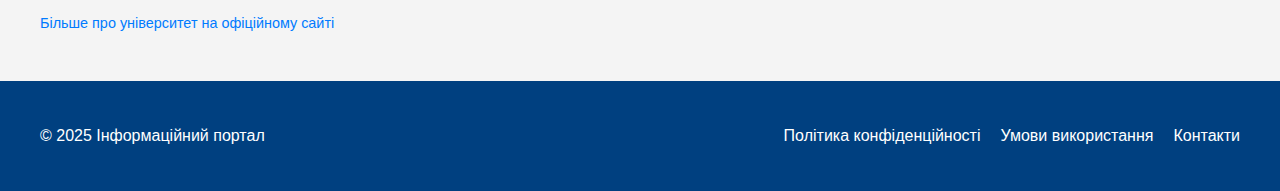
<file: pages/about.html>
<!DOCTYPE html>
<html lang="uk">
<head>
    <meta charset="UTF-8">
    <meta name="viewport" content="width=device-width, initial-scale=1.0">
    <title>Про університет</title>
    <link rel="stylesheet" href="style.css">
    </head>
<body>
    <header class="header">
        <div class="container">
            <div class="logo">
                <img src="images/logo.jpg" alt="Логотип Полтавської політехніки">
                <div class="university-name">
                    Національний університет<br>
                    "Полтавська політехніка ім. Юрія Кондратюка"
                </div>
            </div>
            <nav class="menu">
                <ul>
                    <li><a href="gallery.html">Галерея картинок</a></li>
                    <li><a href="news.html">Новини</a></li>
                    <li><a href="contacts.html">Контакти</a></li>
                    <li><a href="index.html">На головну</a></li>
                </ul>
            </nav>
        </div>
    </header>

    <main class="main-content">
        <div class="container">
            <div class="breadcrumbs">
                <a href="index.html">Головна</a> / Про університет
            </div>
            <h1>Про університет</h1>

            <div class="about-university">
                <div class="university-video-placeholder">
                    <img src="images/image1.jpg" alt="Огляд університету">
                    <div class="video-overlay">
                        <div class="overlay-text">
                            Національний університет<br>
                            "Полтавська політехніка імені Юрія Кондратюка"
                        </div>
                    </div>
                </div>

                <p><strong>Національний університет "Полтавська політехніка імені Юрія Кондратюка"</strong> – один із найвідоміших і найстаріших університетів Полтавщини, без якого важко уявити карти вищої освіти краю та України загалом.</p>

                <p>За кожним етапом його формування – роки напруженої праці та нові досягнення науково-педагогічного колективу на чолі з ректором, професором Володимиром Онищенком.</p>
        
                <p>Понад 10 тисяч студентів навчаються на 42 спеціяльностях 8 факультетах Університету. Освітній процес підтримують 528 викладачів, 18 з яких мають почесні наукові звання, а також 12 академіків, 9 членів Академії наук України, 37 докторів наук (д-р), професорів, 386 кандидатів наук (КН), асистентів та 16 лавреатів Державної премії України в галузи науки і техніки</p>

                <p>Університет володіє сучасними матеріяльно-технічними ресурсами. 9 навчальних корпусів із загальною площею 87 000 м², безпечні сприятливі умови для високоякісного навчання.</p>

                <p>Бібліотека налічує приблизно 500 тисяч одиниць літератури, 5 читальних залів з 400 місцями, 55 навчальних лабораторій та 10 науково-дослідницьких, споряджених стаціонарним обладнанням, 26 комп'ютерних класів у розпорядженні студентів і викладачів.</p>

                <p>Університетське містечко включає 5 гуртожитків для 2500 студентів. Також є санаторій-профілакторій для студентів і викладачів на 100 персон, їдальня, 9 спортивних залів і стадіонів, 2 новітніх поля зі штучним покриттям. Університет має навчально-оздоровчий комплекс на березі річки Ворскла</p>

                <p>Багаторічна історія університету складається зі сторінок життя кожного студента, випускника і співробітника, які в різні періоди долучилися до його становлення і розвитку.</p>

                <p>Національний університет «Полтавська політехніка імені Юрія Кондратюка» - це заклад вищої освіти IV рівня акредитації, провідний науково-дослідний та освітній центр Полтавщини, який готує фахівців з широкого спектру спеціальностей. Заснований у 1818 році, університет пройшов довгий шлях розвитку, перетворившись із невеликого навчального закладу на потужний науково-освітній комплекс.</p>

                <p>Сьогодні Полтавська політехніка є сучасним, динамічним університетом, що поєднує класичні освітні традиції з інноваційними підходами. Навчальний процес здійснюється висококваліфікованим науково-педагогічним колективом, який включає докторів наук, професорів, кандидатів наук, доцентів. Університет активно співпрацює з провідними вітчизняними та зарубіжними компаніями, науковими установами, що дозволяє студентам отримувати практичні знання та навички, які відповідають вимогам сучасного ринку праці.</p>

                <p>Особлива увага приділяється науковій діяльності. На базі університету функціонують наукові школи, проводяться фундаментальні та прикладні дослідження, результати яких публікуються у провідних наукових виданнях, впроваджуються у виробництво. Університет є активним учасником міжнародних освітніх та наукових програм, що відкриває широкі можливості для студентів та викладачів. Полтавська політехніка пишається своїми випускниками, які успішно реалізують себе у різних сферах економіки, науки та культури як в Україні, так і за її межами.</p>
            </div>
            <div class="breadcrumbs">
                <a href="https://nupp.edu.ua/">Більше про університет на офіційному сайті</a>
            </div>
        </div>
    </main>
<footer class="footer">
        <div class="container">
            <p>&copy; 2025 Інформаційний портал</p>
            <nav class="footer-menu">
                <ul>
                    <li><a href="privacy.html">Політика конфіденційності</a></li>
                    <li><a href="terms.html">Умови використання</a></li>
                    <li><a href="contacts.html">Контакти</a></li>
                </ul>
            </nav>
        </div>
    </footer>

    <script src="script.js"></script>
</body>
</html>
</file>
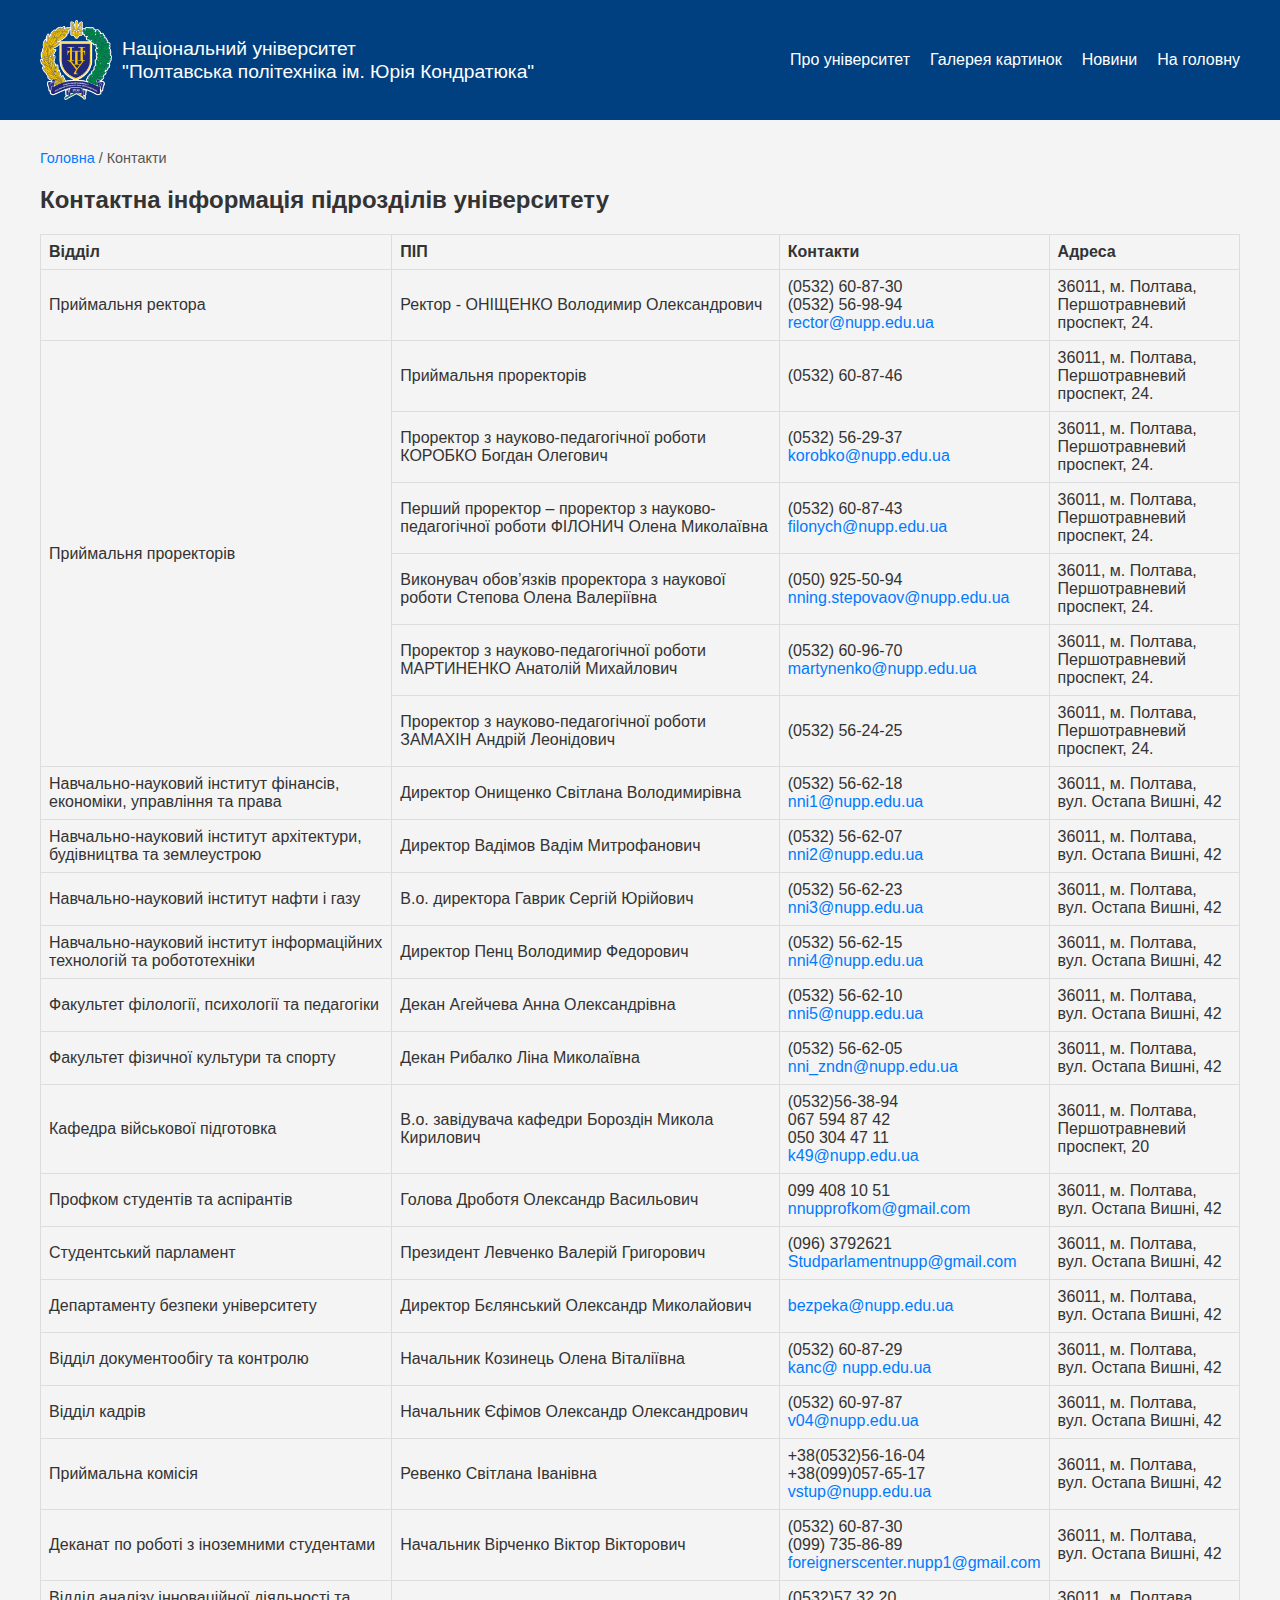
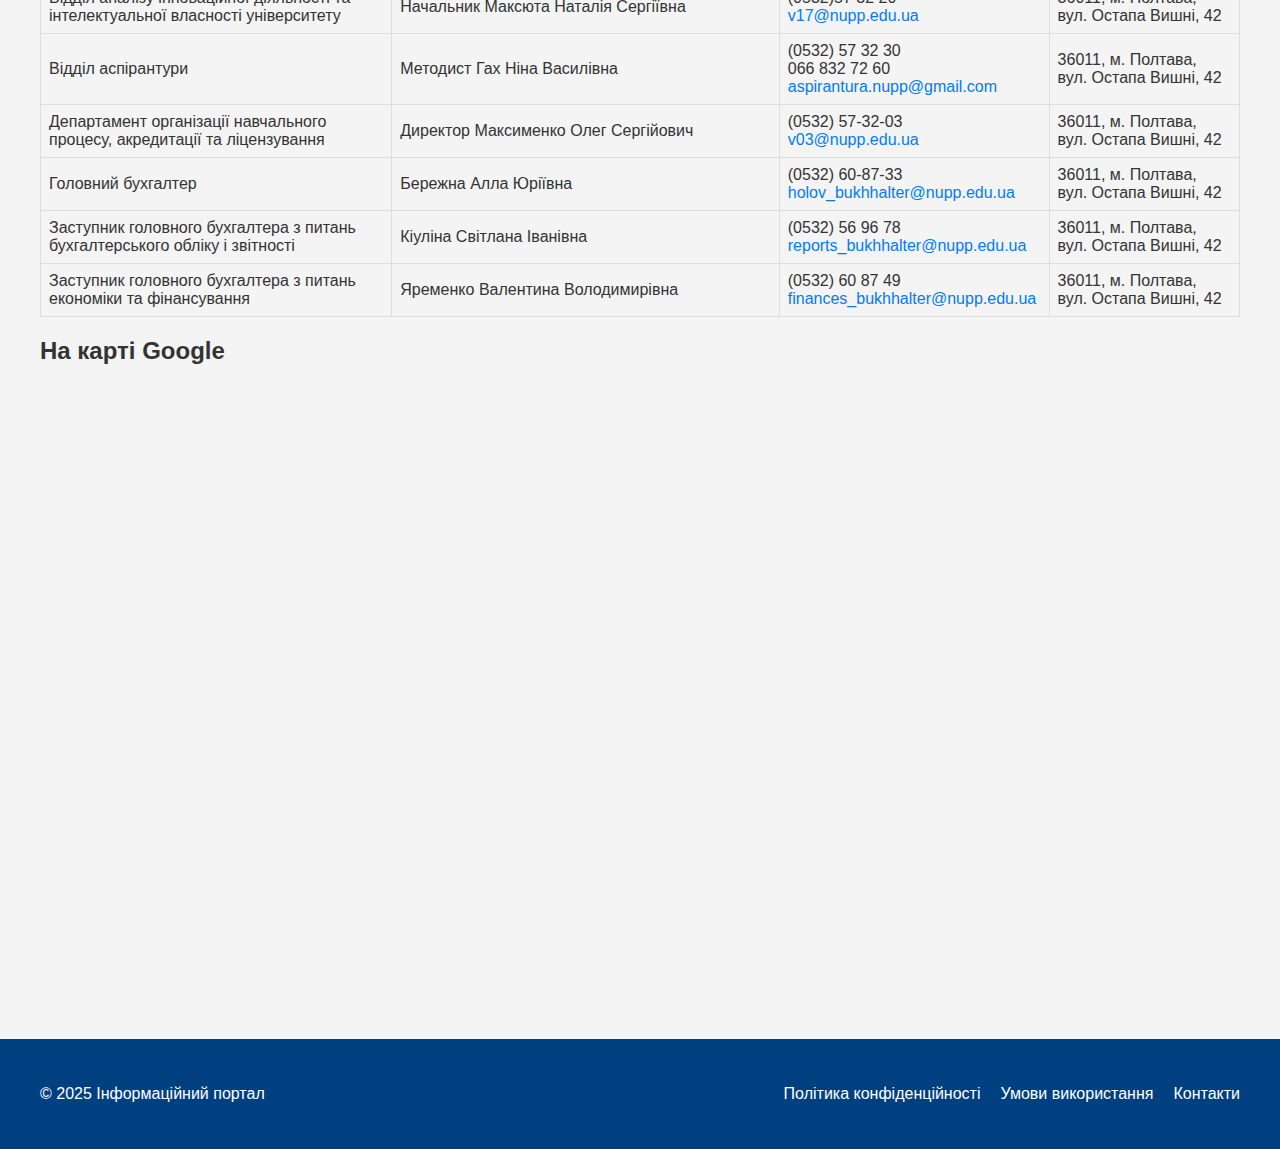
<file: pages/contacts.html>
<!DOCTYPE html>
<html lang="uk">
<head>
    <meta charset="UTF-8">
    <meta name="viewport" content="width=device-width, initial-scale=1.0">
    <title>Контакти</title>
    <link rel="stylesheet" href="style.css">
    <script src="https://maps.app.goo.gl/EQmWXezmhexG95pM9></script>
    <script src="script.js"></script>
</head>
<body>
    <header class="header">
        <div class="container">
            <div class="logo">
            <img src="images/logo.jpg" class="logo" alt="Логотип">
                <div class="university-name">
                Національний університет<br>
                "Полтавська політехніка ім. Юрія Кондратюка"
            </div>
        </div>
            <nav class="menu">
                <ul>
                    <li class="active"><a href="about.html">Про університет</a></li>
                    <li><a href="gallery.html">Галерея картинок</a></li>
                    <li><a href="news.html">Новини</a></li>
                    <li class="active"><a href="home.html">На головну</a></li>
                </ul>
            </nav>
        </div>
    </header>

    <main class="main-content">
<div class="container">
            <div class="breadcrumbs">
                <a href="home.html">Головна</a> / Контакти
            </div>
    <h2>Контактна інформація підрозділів університету</h2>
    <table class="table table-bordered">
        <thead>
            <tr>
                <th>Відділ</th>
                <th>ПІП</th>
                <th>Контакти</th>
                <th>Адреса</th>
            </tr>
        </thead>
        <tbody>
            <tr>
                <td>Приймальня ректора</td>
                <td>Ректор - ОНІЩЕНКО Володимир Олександрович</td>
                <td>
                    (0532) 60-87-30<br>
                    (0532) 56-98-94<br>
                    <a href="mailto:rector@nupp.edu.ua">rector@nupp.edu.ua</a>
                </td>
                <td>36011, м. Полтава,<br>Першотравневий проспект, 24.</td>
            </tr>
            <tr>
                <td rowspan="6">Приймальня проректорів</td>
                <td>Приймальня проректорів</td>
                <td>(0532) 60-87-46</td>
                <td>36011, м. Полтава,<br>Першотравневий проспект, 24.</td>
            </tr>
            <tr>
                <td>Проректор з науково-педагогічної роботи КОРОБКО Богдан Олегович</td>
                <td>
                    (0532) 56-29-37<br>
                    <a href="mailto:korobko@nupp.edu.ua">korobko@nupp.edu.ua</a>
                </td>
                <td>36011, м. Полтава,<br>Першотравневий проспект, 24.</td>
            </tr>
            <tr>
                <td>Перший проректор – проректор з науково-педагогічної роботи ФІЛОНИЧ Олена Миколаївна</td>
                <td>
                    (0532) 60-87-43<br>
                    <a href="mailto:filonych@nupp.edu.ua">filonych@nupp.edu.ua</a>
                </td>
                <td>36011, м. Полтава,<br>Першотравневий проспект, 24.</td>
            </tr>
            <tr>
                <td>Виконувач обов’язків проректора з наукової роботи Степова Олена Валеріївна</td>
                <td>
                    (050) 925-50-94<br>
                    <a href="mailto:nning.stepovaov@nupp.edu.ua">nning.stepovaov@nupp.edu.ua</a>
                </td>
                <td>36011, м. Полтава,<br>Першотравневий проспект, 24.</td>
            </tr>
            <tr>
                <td>Проректор з науково-педагогічної роботи МАРТИНЕНКО Анатолій Михайлович</td>
                <td>
                    (0532) 60-96-70<br>
                    <a href="mailto:martynenko@nupp.edu.ua">martynenko@nupp.edu.ua</a>
                </td>
                <td>36011, м. Полтава,<br>Першотравневий проспект, 24.</td>
            </tr>
            <tr>
                <td>Проректор з науково-педагогічної роботи ЗАМАХІН Андрій Леонідович</td>
                <td>(0532) 56-24-25</td>
                <td>36011, м. Полтава,<br>Першотравневий проспект, 24.</td>
            </tr>
            <tr>
                <td>Навчально-науковий інститут фінансів, економіки, управління та права</td>
                <td>Директор Онищенко Світлана Володимирівна</td>
                <td>
                    (0532) 56-62-18<br>
                    <a href="mailto:nni1@nupp.edu.ua">nni1@nupp.edu.ua</a>
                </td>
                <td>36011, м. Полтава,<br>вул. Остапа Вишні, 42</td>
            </tr>
            <tr>
                <td>Навчально-науковий інститут архітектури, будівництва та землеустрою</td>
                <td>Директор Вадімов Вадім Митрофанович</td>
                <td>
                    (0532) 56-62-07<br>
                    <a href="mailto:nni2@nupp.edu.ua">nni2@nupp.edu.ua</a>
                </td>
                <td>36011, м. Полтава,<br>вул. Остапа Вишні, 42</td>
            </tr>
            <tr>
                <td>Навчально-науковий інститут нафти і газу</td>
                <td>В.о. директора Гаврик Сергій Юрійович</td>
                <td>
                    (0532) 56-62-23<br>
                    <a href="mailto:nni3@nupp.edu.ua">nni3@nupp.edu.ua</a>
                </td>
                <td>36011, м. Полтава,<br>вул. Остапа Вишні, 42</td>
            </tr>
            <tr>
                <td>Навчально-науковий інститут інформаційних технологій та робототехніки</td>
                <td>Директор Пенц Володимир Федорович</td>
                <td>
                    (0532) 56-62-15<br>
                    <a href="mailto:nni4@nupp.edu.ua">nni4@nupp.edu.ua</a>
                </td>
                <td>36011, м. Полтава,<br>вул. Остапа Вишні, 42</td>
            </tr>
            <tr>
                <td>Факультет філології, психології та педагогіки</td>
                <td>Декан Агейчева Анна Олександрівна</td>
                <td>
                    (0532) 56-62-10<br>
                    <a href="mailto:nni5@nupp.edu.ua">nni5@nupp.edu.ua</a>
                </td>
                <td>36011, м. Полтава,<br>вул. Остапа Вишні, 42</td>
            </tr>
            <tr>
                <td>Факультет фізичної культури та спорту</td>
                <td>Декан Рибалко Ліна Миколаївна</td>
                <td>
                    (0532) 56-62-05<br>
                    <a href="mailto:nni_zndn@nupp.edu.ua">nni_zndn@nupp.edu.ua</a>
                </td>
                <td>36011, м. Полтава,<br>вул. Остапа Вишні, 42</td>
            </tr>
            <tr>
                <td>Кафедра військової підготовка</td>
                <td>В.о. завідувача кафедри Бороздін Микола Кирилович</td>
                <td>
                     (0532)56-38-94<br>
                     067 594 87 42<br>
                     050 304 47 11<br>
                    <a href="mailto:pk_nupp@nupp.edu.ua">k49@nupp.edu.ua</a>
                </td>
                <td>36011, м. Полтава,<br>Першотравневий проспект, 20</td>
            </tr>
            <tr>
                <td>Профком студентів та аспірантів</td>
                <td>Голова Дроботя Олександр Васильович</td>
                <td>
                     099 408 10 51<br>
                    <a href=" nnupprofkom@gmail.com"> nnupprofkom@gmail.com</a>
                </td>
                <td>36011, м. Полтава,<br>вул. Остапа Вишні, 42</td>
            </tr>
            <tr>
                <td>Студентський парламент</td>
                <td>Президент Левченко Валерій Григорович</td>
                <td>
                     (096) 3792621<br>
                    <a href=" Studparlamentnupp@gmail.com"> Studparlamentnupp@gmail.com</a>
                </td>
                <td>36011, м. Полтава,<br>вул. Остапа Вишні, 42</td>
            </tr>
            <tr>
                <td>Департаменту безпеки університету</td>
                <td>Директор Бєлянський Олександр Миколайович</td>
                <td>
                    <a href=" bezpeka@nupp.edu.ua"> bezpeka@nupp.edu.ua</a>
                </td>
                <td>36011, м. Полтава,<br>вул. Остапа Вишні, 42</td>
            </tr>
            <tr>
                <td>Відділ документообігу та контролю</td>
                <td>Начальник Козинець Олена Віталіївна</td>
                <td>
                    (0532) 60-87-29<br>
                    <a href=" kanc@ nupp.edu.ua"> kanc@ nupp.edu.ua</a>
                </td>
                <td>36011, м. Полтава,<br>вул. Остапа Вишні, 42</td>
            </tr>
            <tr>
                <td>Відділ кадрів</td>
                <td>Начальник Єфімов Олександр Олександрович</td>
                <td>
                    (0532) 60-97-87<br>
                    <a href=" v04@nupp.edu.ua"> v04@nupp.edu.ua</a>
                </td>
                <td>36011, м. Полтава,<br>вул. Остапа Вишні, 42</td>
            </tr>
            <tr>
                <td>Приймальна комісія</td>
                <td>Ревенко Світлана Іванівна</td>
                <td>
                     +38(0532)56-16-04<br>
                     +38(099)057-65-17<br>
                    <a href="vstup@nupp.edu.ua">vstup@nupp.edu.ua</a>
                </td>
                <td>36011, м. Полтава,<br>вул. Остапа Вишні, 42</td>
            </tr>
            <tr>
                <td>Деканат по роботі з іноземними студентами</td>
                <td>Начальник Вірченко Віктор Вікторович</td>
                <td>
                    (0532) 60-87-30<br>
                    (099) 735-86-89<br>
                    <a href=" foreignerscenter.nupp1@gmail.com"> foreignerscenter.nupp1@gmail.com</a>
                </td>
                <td>36011, м. Полтава,<br>вул. Остапа Вишні, 42</td>
            </tr>
            <tr>
                <td>Відділ аналізу інноваційної діяльності та інтелектуальної власності університету</td>
                <td>Начальник Максюта Наталія Сергіївна</td>
                <td>
                    (0532)57 32 20<br>
                    <a href=" v17@nupp.edu.ua"> v17@nupp.edu.ua</a>
                </td>
                <td>36011, м. Полтава,<br>вул. Остапа Вишні, 42</td>
            </tr>
            <tr>
                <td>Відділ аспірантури</td>
                <td>Методист Гах Ніна Василівна</td>
                <td>
                    (0532) 57 32 30<br>
                    066 832 72 60<br>
                    <a href="aspirantura.nupp@gmail.com">aspirantura.nupp@gmail.com</a>
                </td>
                <td>36011, м. Полтава,<br>вул. Остапа Вишні, 42</td>
            </tr>
            <tr>
                <td>Департамент організації навчального процесу, акредитації та ліцензування</td>
                <td>Директор Максименко Олег Сергійович</td>
                <td>
                    (0532) 57-32-03<br>
                    <a href=" v03@nupp.edu.ua"> v03@nupp.edu.ua</a>
                </td>
                <td>36011, м. Полтава,<br>вул. Остапа Вишні, 42</td>
            </tr>
            <tr>
                <td>Головний бухгалтер</td>
                <td>Бережна Алла Юріївна</td>
                <td>
                    (0532) 60-87-33<br>
                    <a href="holov_bukhhalter@nupp.edu.ua">holov_bukhhalter@nupp.edu.ua</a>
                </td>
                <td>36011, м. Полтава,<br>вул. Остапа Вишні, 42</td>
            </tr>
            <tr>
                <td>Заступник головного бухгалтера з питань бухгалтерського обліку і звітності</td>
                <td>Кіуліна Світлана Іванівна</td>
                <td>
                    (0532) 56 96 78<br>
                    <a href="reports_bukhhalter@nupp.edu.ua">reports_bukhhalter@nupp.edu.ua</a>
                </td>
                <td>36011, м. Полтава,<br>вул. Остапа Вишні, 42</td>
            </tr>
            <tr>
                <td>Заступник головного бухгалтера з питань економіки та  фінансування</td>
                <td>Яременко Валентина Володимирівна</td>
                <td>
                    (0532) 60 87 49<br>
                    <a href="finances_bukhhalter@nupp.edu.ua">finances_bukhhalter@nupp.edu.ua</a>
                </td>
                <td>36011, м. Полтава,<br>вул. Остапа Вишні, 42</td>
            </tr>
        </tbody>
    </table>

            <h2>На карті Google</h2>
    <iframe class="google-map"
        src="https://www.google.com/maps/embed?pb=!1m14!1m8!1m3!1d2587.139372318708!2d34.5658997!3d49.5762599!3m2!1i1024!2i768!4f13.1!3m3!1m2!1s0x40d82f64cd0cbd85%3A0x528a08266c1d4938!2z0J3QsNGG0ZbQvtC90LDQu9GM0L3QuNC5INGD0L3RltCy0LXRgNGB0LjRgtC10YIgwqvQn9C-0LvRgtCw0LLRgdGM0LrQsCDQv9C-0LvRltGC0LXRhdC90ZbQutCwINGW0LzQtdC90ZYg0K7RgNGW0Y8g0JrQvtC90LTRgNCw0YLRjtC60LDCuw!5e0!3m2!1sru!2sua!4v1746543686955!5m2!1sru!2sua" width="auto" height="auto" style="border:0;" allowfullscreen="" loading="lazy" referrerpolicy="no-referrer-when-downgrade">
    </iframe>
</div>
    </main>

    <footer class="footer">
        <div class="container">
            <p>&copy; 2025 Інформаційний портал</p>
            <nav class="footer-menu">
                <ul>
                    <li><a href="privacy.html">Політика конфіденційності</a></li>
                    <li><a href="terms.html">Умови використання</a></li>
                    <li><a href="#">Контакти</a></li>
                </ul>
            </nav>
        </div>
    </footer>
</body>
</html>
</file>
<file: pages/style.css>
body {
    font-family: sans-serif;
    margin: 0;
    padding: 0;
    background-color: #f4f4f4;
    color: #333;
}

.container {
    max-width: 1200px;
    margin: 0 auto;
    padding: 10px;
}

.header {
    background-color: #004080;
    color: #fff;
    padding: 10px 0;
}

.header .container {
    display: flex;
    justify-content: space-between;
    align-items: center;
}

.header .logo {
    display: flex;
    align-items: center;
}

.header .logo img {
    height: 80px;
    margin-right: 10px;
    magrit-bottom: 5px;
}

.header .logo .university-name {
    font-size: 1.2em; 
    line-height: 1.2;
}

.header .menu ul {
    list-style: none;
    padding: 0;
    margin: 0;
    display: flex;
}

.header .menu li {
    margin-left: 20px;
}

.header .menu a {
    color: #fff;
    text-decoration: none;
}

.menu a {
    color: #fff;
    text-decoration: none;
}

.main-content {
    padding: 20px 0;
}

.news-list {
    display: grid;
    grid-template-columns: repeat(auto-fit, minmax(300px, 1fr));
    gap: 20px;
    margin-top: 20px;
}

.news-item {
    background-color: #fff;
    padding: 15px;
    border: 1.5px solid #eee;
    border-radius: 5px;
}

.news-item:hover {
    transform: translateY(-5px); /* Ефект підняття при наведенні */
}

.news-item h3 {
    margin-top: 0;
}

.news-item a {
    display: inline-block;
    margin-top: 10px;
    text-decoration: none;
    color: #007bff;
}

.footer {
    background-color: #004080;
    color: #fff;
    padding: 20px 0;
    text-align: center;
}

.footer .container {
    display: flex;
    justify-content: space-between;
    align-items: center;
}

.footer-menu ul {
    list-style: none;
    padding: 0;
    margin: 0;
    display: flex;
}

.footer-menu li {
    margin-left: 20px;
}

.footer-menu a {
    color: #fff;
    text-decoration: none;
}

.slider-container {
            position: relative;
            max-width: 900px;
            width: 90%;
            margin: 20px auto;
            border: 1px solid #ddd;
            border-radius: 8px;
            aspect-ratio: 16/9;
        }
        .slider-wrapper {
            overflow: hidden;
            border-radius: 8px;
        }
        
        .slider {
            display: flex;
            transition: transform 0.5s ease-in-out;
            height: 100%;
        }
        
        .slider-img {
            width: 100%;
            height: 100%;
            flex-shrink: 0;
            object-fit: cover;
        }
        
        .slider-btn {
            position: absolute;
            top: 50%;
            transform: translateY(-50%);
            background: rgba(0, 0, 0, 0.5);
            color: white;
            border: none;
            padding: 15px;
            cursor: pointer;
            z-index: 10;
            border-radius: 50%;
            font-size: 18px;
        }
        
        .prev {
            left: 10px;
        }
        
        .next {
            right: 10px;
        }
        
        .slider-dots {
            display: flex;
            justify-content: center;
            margin: 2px;
        }
        
        .dot {
            width: 10px;
            height: 10px;
            border-radius: 50%;
            background: #ccc;
            margin: 0 4px;
            cursor: pointer;
            transition: background 0.3s;
        }
        
        .dot.active {
            background: #333;
        }
.google-map {
     margin: 10px 0px; 
}

/* Стилі для таблиці контактної інформації */
.container table {
    width: 100%;
    margin-top: 20px;
    border-collapse: collapse; /* Об'єднує межі комірок */
}

.container th,
.container td {
    border: 1px solid #ddd; /* Сірі межі для комірок */
    padding: 8px;
    text-align: left;
}

.container th {
    background-color: #f4f4f4; /* Світло-сірий фон для заголовків */
    font-weight: bold;
}

.container td a {
    color: #007bff; /* Синій колір для посилань (email) */
    text-decoration: none;
}

.container td a:hover {
    text-decoration: underline; /* Підкреслення при наведенні на посилання */
}
.part-title td {
    background-color: #333;
    text-align: center;
    color: #fff;
    border: 1px solid #ddd;
}

/* Стилі для хлібних крихт */
.breadcrumbs {
    margin-bottom: 20px;
    font-size: 0.9em;
    color: #555;
}

.breadcrumbs a {
    color: #007bff;
    text-decoration: none;
}

.breadcrumbs a:hover {
    text-decoration: underline;
}

/* Стилі для галереї картинок */
.gallery-grid {
    display: grid;
    grid-template-columns: repeat(auto-fit, minmax(280px, 1fr)); /* 3 колонки на великих екранах, адаптивні */
    gap: 20px; /* Відстань між зображеннями */
    margin-top: 20px;
}

.gallery-item {
    border: 1px solid #ddd;
    border-radius: 8px;
    overflow: hidden; /* Обрізає все, що виходить за межі елемента */
    box-shadow: 0 4px 8px rgba(0, 0, 0, 0.1);
    transition: transform 0.2s ease-in-out;
}

.gallery-item:hover {
    transform: translateY(-5px); /* Ефект підняття при наведенні */
}

.gallery-item img {
    width: 100%;
    height: 200px; /* Фіксована висота для зображень галереї */
    object-fit: cover; /* Зображення заповнює контейнер, обрізаючи зайве */
    display: block; /* Усуває зайві відступи під зображенням */
}

/* Стилі для сітки новин */
.news-grid {
    display: grid;
    grid-template-columns: repeat(auto-fit, minmax(280px, 1fr)); /* Адаптивна сітка, 3 колонки на великих екранах */
    gap: 20px; /* Відстань між картками новин */
    margin-top: 20px;
}

.news-card {
    border: 1px solid #eee;
    border-radius: 8px;
    overflow: hidden;
    box-shadow: 0 2px 5px rgba(0, 0, 0, 0.1);
    display: flex;
    flex-direction: column; /* Контент картки розміщується вертикально */
    transition: transform 0.2s ease-in-out;
    background-color: #fff;
}

.news-card:hover {
    transform: translateY(-5px); /* Ефект підняття при наведенні */
}

.news-card img {
    width: 100%;
    height: 180px; /* Фіксована висота зображень новин */
    object-fit: cover; /* Зображення заповнює контейнер, обрізаючи зайве */
    display: block;
}

.news-card-body {
    padding: 15px;
    flex-grow: 1; /* Дозволяє body займати весь доступний простір */
    display: flex;
    flex-direction: column;
    justify-content: space-between; /* Розміщує елементи рівномірно */
}

.news-card .news-category {
    font-size: 0.85em;
    color: #666;
    margin-bottom: 5px;
}

.news-card .news-title {
    font-size: 1.1em;
    margin-top: 0;
    margin-bottom: 10px;
    line-height: 1.4;
    color: #333;
    font-weight: 600;
}

.news-card .news-date {
    font-size: 0.8em;
    color: #888;
    margin-bottom: 10px;
}

.news-card .read-more {
    display: inline-block;
    padding: 8px 15px;
    background-color: #007bff;
    color: #fff;
    text-decoration: none;
    border-radius: 5px;
    align-self: flex-start; /* Вирівнює кнопку вліво */
    margin-top: auto; /* Відштовхує кнопку вниз, якщо вміст різної висоти */
}

.news-card .read-more:hover {
    background-color: #0056b3;
}

.about-university {
    margin-top: 20px;
}

.university-video-placeholder {
    position: relative;
    width: 100%;
    max-width: 800px; /* Обмежте ширину, як на зразку */
    margin: 0 auto 30px auto; /* Центруйте і додайте відступ знизу */
    overflow: hidden;
    border-radius: 8px;
    box-shadow: 0 4px 10px rgba(0, 0, 0, 0.2);
}

.university-video-placeholder img {
    width: 100%;
    height: auto;
    display: block;
}

.video-overlay {
    position: absolute;
    bottom: 0;
    left: 0;
    width: 100%;
    background: rgba(0, 0, 0, 0.5); /* Напівпрозорий чорний фон */
    color: #fff;
    padding: 15px 20px;
    text-align: center;
    font-size: 1.2em;
    font-weight: bold;
    box-sizing: border-box; /* Враховуємо padding у ширині */
}

.video-overlay .overlay-text {
    line-height: 1.3;
}

.about-university p {
    font-size: 1.1em;
    line-height: 1.6;
    margin-bottom: 15px;
    color: #333;
}

.about-university p strong {
    color: #000;
}


/* Адаптивний дизайн (для мобільних пристроїв) */
@media (max-width: 768px) {
    .container {
        padding: 10px;
    }

    .header .container {
        flex-direction: column;
        align-items: flex-start;
    }

    .logo {
        margin-bottom: 10px;
        height: 50px;
    }

    .header .logo .university-name {
        font-size: 0.9em;
    }

    .menu ul {
        flex-direction: column;
    }

    .menu li {
        margin: 10px 0;
    }

    .news-list {
        grid-template-columns: 1fr;
    }

    .footer .container {
        flex-direction: column;
        align-items: center;
    }

    .footer-menu ul {
        flex-direction: column;
        align-items: center;
    }

    .footer-menu li {
        margin: 10px 0;
    }

    .slider-container {
        aspect-ratio: 4/3;
    }

    .slider-btn {
        font-size: 9px;
    }

    .dot {
        width: 6px;
        height: 6px;
        margin: 0 2px; 
    } 
    .container table {
        margin-top: 5px; 
    } 
    .gallery-grid {
        grid-template-columns: repeat(auto-fit, minmax(200px, 1fr)); /* Менше колонок на мобільних */
        gap: 15px;
    }

    .gallery-item img {
        height: 180px; /* Менша висота зображень на мобільних */
    }

    .news-grid {
        grid-template-columns: repeat(auto-fit, minmax(250px, 1fr)); /* Менше колонок на мобільних */
        gap: 15px;
    }

    .news-card img {
        height: 160px;
    }

    .news-card .news-title {
        font-size: 1em;
    }

    .university-video-placeholder {
        margin-bottom: 20px;
    }

    .video-overlay {
        font-size: 1em;
        padding: 10px 15px;
    }

    .about-university p {
        font-size: 1em;
        line-height: 1.5;
    }
}

@media (min-width: 827px) {
    .google-map {
        min-width: 800px;
        min-height: 600px;
    }
}

@media (max-width: 827px) {
    .google-map {
        max-width: 100%;
        min-height: 300px;
    }   
}
</file>
<file: style1.css>
body {
    font-family: sans-serif;
    margin: 0;
    padding: 0;
    background-color: #f4f4f4;
    color: #333;
}

.container {
    max-width: 1200px;
    margin: 0 auto;
    padding: 10px;
}

.header {
    background-color: #333;
    color: #fff;
    padding: 10px 0;
}

.header .container {
    display: flex;
    justify-content: space-between;
    align-items: center;
}

.logo {
    width: 80px;
    height: 80px;
    font-size: 1.5em;
    font-weight: bold;
}

.menu ul {
    list-style: none;
    padding: 0;
    margin: 0;
    display: flex;
}

.menu li {
    margin-left: 20px;
}

.menu a {
    color: #fff;
    text-decoration: none;
}

.main-content {
    padding: 20px 0;
}

.news-list {
    display: grid;
    grid-template-columns: repeat(auto-fit, minmax(300px, 1fr));
    gap: 20px;
    margin-top: 20px;
}

.news-item {
    background-color: #fff;
    padding: 15px;
    border: 1px solid #eee;
    border-radius: 5px;
}

.news-item h3 {
    margin-top: 0;
}

.news-item a {
    display: inline-block;
    margin-top: 10px;
    text-decoration: none;
    color: #007bff;
}

.footer {
    background-color: #333;
    color: #fff;
    padding: 20px 0;
    text-align: center;
}

.footer .container {
    display: flex;
    justify-content: space-between;
    align-items: center;
}

.footer-menu ul {
    list-style: none;
    padding: 0;
    margin: 0;
    display: flex;
}

.footer-menu li {
    margin-left: 20px;
}

.footer-menu a {
    color: #fff;
    text-decoration: none;
}

.slider-container {
            position: relative;
            max-width: 900px;
            width: 90%;
            margin: 20px auto;
            border: 1px solid #ddd;
            border-radius: 8px;
            aspect-ratio: 16/9;
        }
        .slider-wrapper {
            overflow: hidden;
            border-radius: 8px;
        }
        
        .slider {
            display: flex;
            transition: transform 0.5s ease-in-out;
            height: 100%;
        }
        
        .slider-img {
            width: 100%;
            height: 100%;
            flex-shrink: 0;
            object-fit: cover;
        }
        
        .slider-btn {
            position: absolute;
            top: 50%;
            transform: translateY(-50%);
            background: rgba(0, 0, 0, 0.5);
            color: white;
            border: none;
            padding: 15px;
            cursor: pointer;
            z-index: 10;
            border-radius: 50%;
            font-size: 18px;
        }
        
        .prev {
            left: 10px;
        }
        
        .next {
            right: 10px;
        }
        
        .slider-dots {
            display: flex;
            justify-content: center;
            margin: 2px;
        }
        
        .dot {
            width: 10px;
            height: 10px;
            border-radius: 50%;
            background: #ccc;
            margin: 0 4px;
            cursor: pointer;
            transition: background 0.3s;
        }
        
        .dot.active {
            background: #333;
        }
.google-map {
     margin: 10px 0px; 
}

/* Адаптивний дизайн (для мобільних пристроїв) */
@media (max-width: 768px) {
    .container {
        padding: 10px;
    }

    .header .container {
        flex-direction: column;
        align-items: flex-start;
    }

    .logo {
        margin-bottom: 10px;
    }

    .menu ul {
        flex-direction: column;
    }

    .menu li {
        margin: 10px 0;
    }

    .news-list {
        grid-template-columns: 1fr;
    }

    .footer .container {
        flex-direction: column;
        align-items: center;
    }

    .footer-menu ul {
        flex-direction: column;
        align-items: center;
    }

    .footer-menu li {
        margin: 10px 0;
    }

    .slider-container {
        aspect-ratio: 4/3;
    }

    .slider-btn {
        font-size: 9px;
    }

    .dot {
        width: 6px;
        height: 6px;
        margin: 0 2px; 
    }   
}

@media (min-width: 827px) {
    .google-map {
        min-width: 800px;
        min-height: 600px;
    }
}

@media (max-width: 827px) {
    .google-map {
        max-width: 100%;
        min-height: 300px;
    }   
}
</file>
<file: style.css>
body {
    font-family: sans-serif;
    margin: 0;
    padding: 0;
    background-color: #f4f4f4;
    color: #333;
}

.container {
    max-width: 1200px;
    margin: 0 auto;
    padding: 10px;
}

.header {
    background-color: #004080;
    color: #fff;
    padding: 10px 0;
}

.header .container {
    display: flex;
    justify-content: space-between;
    align-items: center;
}

.header .logo {
    display: flex;
    align-items: center;
}

.header .logo img {
    height: 80px;
    margin-right: 10px;
    magrit-bottom: 5px;
}

.header .logo .university-name {
    font-size: 1.2em; 
    line-height: 1.2;
}

.header .menu ul {
    list-style: none;
    padding: 0;
    margin: 0;
    display: flex;
}

.header .menu li {
    margin-left: 20px;
}

.header .menu a {
    color: #fff;
    text-decoration: none;
}

.menu a {
    color: #fff;
    text-decoration: none;
}

.main-content {
    padding: 20px 0;
}

.news-list {
    display: grid;
    grid-template-columns: repeat(auto-fit, minmax(300px, 1fr));
    gap: 20px;
    margin-top: 20px;
}

.news-item {
    background-color: #fff;
    padding: 15px;
    border: 1.8px solid #eee;
    border-radius: 5px;
}

.news-item:hover {
    transform: translateY(-5px); /* Ефект підняття при наведенні */
}

.news-item h3 {
    margin-top: 0;
}

.news-item a {
    display: inline-block;
    margin-top: 10px;
    text-decoration: none;
    color: #007bff;
}

.footer {
    background-color: #004080;
    color: #fff;
    padding: 20px 0;
    text-align: center;
}

.footer .container {
    display: flex;
    justify-content: space-between;
    align-items: center;
}

.footer-menu ul {
    list-style: none;
    padding: 0;
    margin: 0;
    display: flex;
}

.footer-menu li {
    margin-left: 20px;
}

.footer-menu a {
    color: #fff;
    text-decoration: none;
}

.slider-container {
            position: relative;
            max-width: 900px;
            width: 90%;
            margin: 20px auto;
            border: 1px solid #ddd;
            border-radius: 8px;
            aspect-ratio: 16/9;
        }
        .slider-wrapper {
            overflow: hidden;
            border-radius: 8px;
        }
        
        .slider {
            display: flex;
            transition: transform 0.5s ease-in-out;
            height: 100%;
        }
        
        .slider-img {
            width: 100%;
            height: 100%;
            flex-shrink: 0;
            object-fit: cover;
        }
        
        .slider-btn {
            position: absolute;
            top: 50%;
            transform: translateY(-50%);
            background: rgba(0, 0, 0, 0.5);
            color: white;
            border: none;
            padding: 15px;
            cursor: pointer;
            z-index: 10;
            border-radius: 50%;
            font-size: 18px;
        }
        
        .prev {
            left: 10px;
        }
        
        .next {
            right: 10px;
        }
        
        .slider-dots {
            display: flex;
            justify-content: center;
            margin: 2px;
        }
        
        .dot {
            width: 10px;
            height: 10px;
            border-radius: 50%;
            background: #ccc;
            margin: 0 4px;
            cursor: pointer;
            transition: background 0.3s;
        }
        
        .dot.active {
            background: #333;
        }
.google-map {
     margin: 10px 0px; 
}

/* Стилі для таблиці контактної інформації */
.container table {
    width: 100%;
    margin-top: 20px;
    border-collapse: collapse; /* Об'єднує межі комірок */
}

.container th,
.container td {
    border: 1px solid #ddd; /* Сірі межі для комірок */
    padding: 8px;
    text-align: left;
}

.container th {
    background-color: #f4f4f4; /* Світло-сірий фон для заголовків */
    font-weight: bold;
}

.container td a {
    color: #007bff; /* Синій колір для посилань (email) */
    text-decoration: none;
}

.container td a:hover {
    text-decoration: underline; /* Підкреслення при наведенні на посилання */
}
.part-title td {
    background-color: #333;
    text-align: center;
    color: #fff;
    border: 1px solid #ddd;
}

/* Стилі для хлібних крихт */
.breadcrumbs {
    margin-bottom: 20px;
    font-size: 0.9em;
    color: #555;
}

.breadcrumbs a {
    color: #007bff;
    text-decoration: none;
}

.breadcrumbs a:hover {
    text-decoration: underline;
}

/* Стилі для галереї картинок */
.gallery-grid {
    display: grid;
    grid-template-columns: repeat(auto-fit, minmax(280px, 1fr)); /* 3 колонки на великих екранах, адаптивні */
    gap: 20px; /* Відстань між зображеннями */
    margin-top: 20px;
}

.gallery-item {
    border: 1px solid #ddd;
    border-radius: 8px;
    overflow: hidden; /* Обрізає все, що виходить за межі елемента */
    box-shadow: 0 4px 8px rgba(0, 0, 0, 0.1);
    transition: transform 0.2s ease-in-out;
}

.gallery-item:hover {
    transform: translateY(-5px); /* Ефект підняття при наведенні */
}

.gallery-item img {
    width: 100%;
    height: 200px; /* Фіксована висота для зображень галереї */
    object-fit: cover; /* Зображення заповнює контейнер, обрізаючи зайве */
    display: block; /* Усуває зайві відступи під зображенням */
}

/* Стилі для сітки новин */
.news-grid {
    display: grid;
    grid-template-columns: repeat(auto-fit, minmax(280px, 1fr)); /* Адаптивна сітка, 3 колонки на великих екранах */
    gap: 20px; /* Відстань між картками новин */
    margin-top: 20px;
}

.news-card {
    border: 1px solid #eee;
    border-radius: 8px;
    overflow: hidden;
    box-shadow: 0 2px 5px rgba(0, 0, 0, 0.1);
    display: flex;
    flex-direction: column; /* Контент картки розміщується вертикально */
    transition: transform 0.2s ease-in-out;
    background-color: #fff;
}

.news-card:hover {
    transform: translateY(-5px); /* Ефект підняття при наведенні */
}

.news-card img {
    width: 100%;
    height: 180px; /* Фіксована висота зображень новин */
    object-fit: cover; /* Зображення заповнює контейнер, обрізаючи зайве */
    display: block;
}

.news-card-body {
    padding: 15px;
    flex-grow: 1; /* Дозволяє body займати весь доступний простір */
    display: flex;
    flex-direction: column;
    justify-content: space-between; /* Розміщує елементи рівномірно */
}

.news-card .news-category {
    font-size: 0.85em;
    color: #666;
    margin-bottom: 5px;
}

.news-card .news-title {
    font-size: 1.1em;
    margin-top: 0;
    margin-bottom: 10px;
    line-height: 1.4;
    color: #333;
    font-weight: 600;
}

.news-card .news-date {
    font-size: 0.8em;
    color: #888;
    margin-bottom: 10px;
}

.news-card .read-more {
    display: inline-block;
    padding: 8px 15px;
    background-color: #007bff;
    color: #fff;
    text-decoration: none;
    border-radius: 5px;
    align-self: flex-start; /* Вирівнює кнопку вліво */
    margin-top: auto; /* Відштовхує кнопку вниз, якщо вміст різної висоти */
}

.news-card .read-more:hover {
    background-color: #0056b3;
}

.about-university {
    margin-top: 20px;
}

.university-video-placeholder {
    position: relative;
    width: 100%;
    max-width: 800px; /* Обмежте ширину, як на зразку */
    margin: 0 auto 30px auto; /* Центруйте і додайте відступ знизу */
    overflow: hidden;
    border-radius: 8px;
    box-shadow: 0 4px 10px rgba(0, 0, 0, 0.2);
}

.university-video-placeholder img {
    width: 100%;
    height: auto;
    display: block;
}

.video-overlay {
    position: absolute;
    bottom: 0;
    left: 0;
    width: 100%;
    background: rgba(0, 0, 0, 0.5); /* Напівпрозорий чорний фон */
    color: #fff;
    padding: 15px 20px;
    text-align: center;
    font-size: 1.2em;
    font-weight: bold;
    box-sizing: border-box; /* Враховуємо padding у ширині */
}

.video-overlay .overlay-text {
    line-height: 1.3;
}

.about-university p {
    font-size: 1.1em;
    line-height: 1.6;
    margin-bottom: 15px;
    color: #333;
}

.about-university p strong {
    color: #000;
}


/* Адаптивний дизайн (для мобільних пристроїв) */
@media (max-width: 768px) {
    .container {
        padding: 10px;
    }

    .header .container {
        flex-direction: column;
        align-items: flex-start;
    }

    .logo {
        margin-bottom: 10px;
        height: 50px;
    }

    .header .logo .university-name {
        font-size: 0.9em;
    }

    .menu ul {
        flex-direction: column;
    }

    .menu li {
        margin: 10px 0;
    }

    .news-list {
        grid-template-columns: 1fr;
    }

    .footer .container {
        flex-direction: column;
        align-items: center;
    }

    .footer-menu ul {
        flex-direction: column;
        align-items: center;
    }

    .footer-menu li {
        margin: 10px 0;
    }

    .slider-container {
        aspect-ratio: 4/3;
    }

    .slider-btn {
        font-size: 9px;
    }

    .dot {
        width: 6px;
        height: 6px;
        margin: 0 2px; 
    } 
    .container table {
        margin-top: 5px; 
    } 
    .gallery-grid {
        grid-template-columns: repeat(auto-fit, minmax(200px, 1fr)); /* Менше колонок на мобільних */
        gap: 15px;
    }

    .gallery-item img {
        height: 180px; /* Менша висота зображень на мобільних */
    }

    .news-grid {
        grid-template-columns: repeat(auto-fit, minmax(250px, 1fr)); /* Менше колонок на мобільних */
        gap: 15px;
    }

    .news-card img {
        height: 160px;
    }

    .news-card .news-title {
        font-size: 1em;
    }

    .university-video-placeholder {
        margin-bottom: 20px;
    }

    .video-overlay {
        font-size: 1em;
        padding: 10px 15px;
    }

    .about-university p {
        font-size: 1em;
        line-height: 1.5;
    }
}

@media (min-width: 827px) {
    .google-map {
        min-width: 800px;
        min-height: 600px;
    }
}

@media (max-width: 827px) {
    .google-map {
        max-width: 100%;
        min-height: 300px;
    }   
}
</file>
